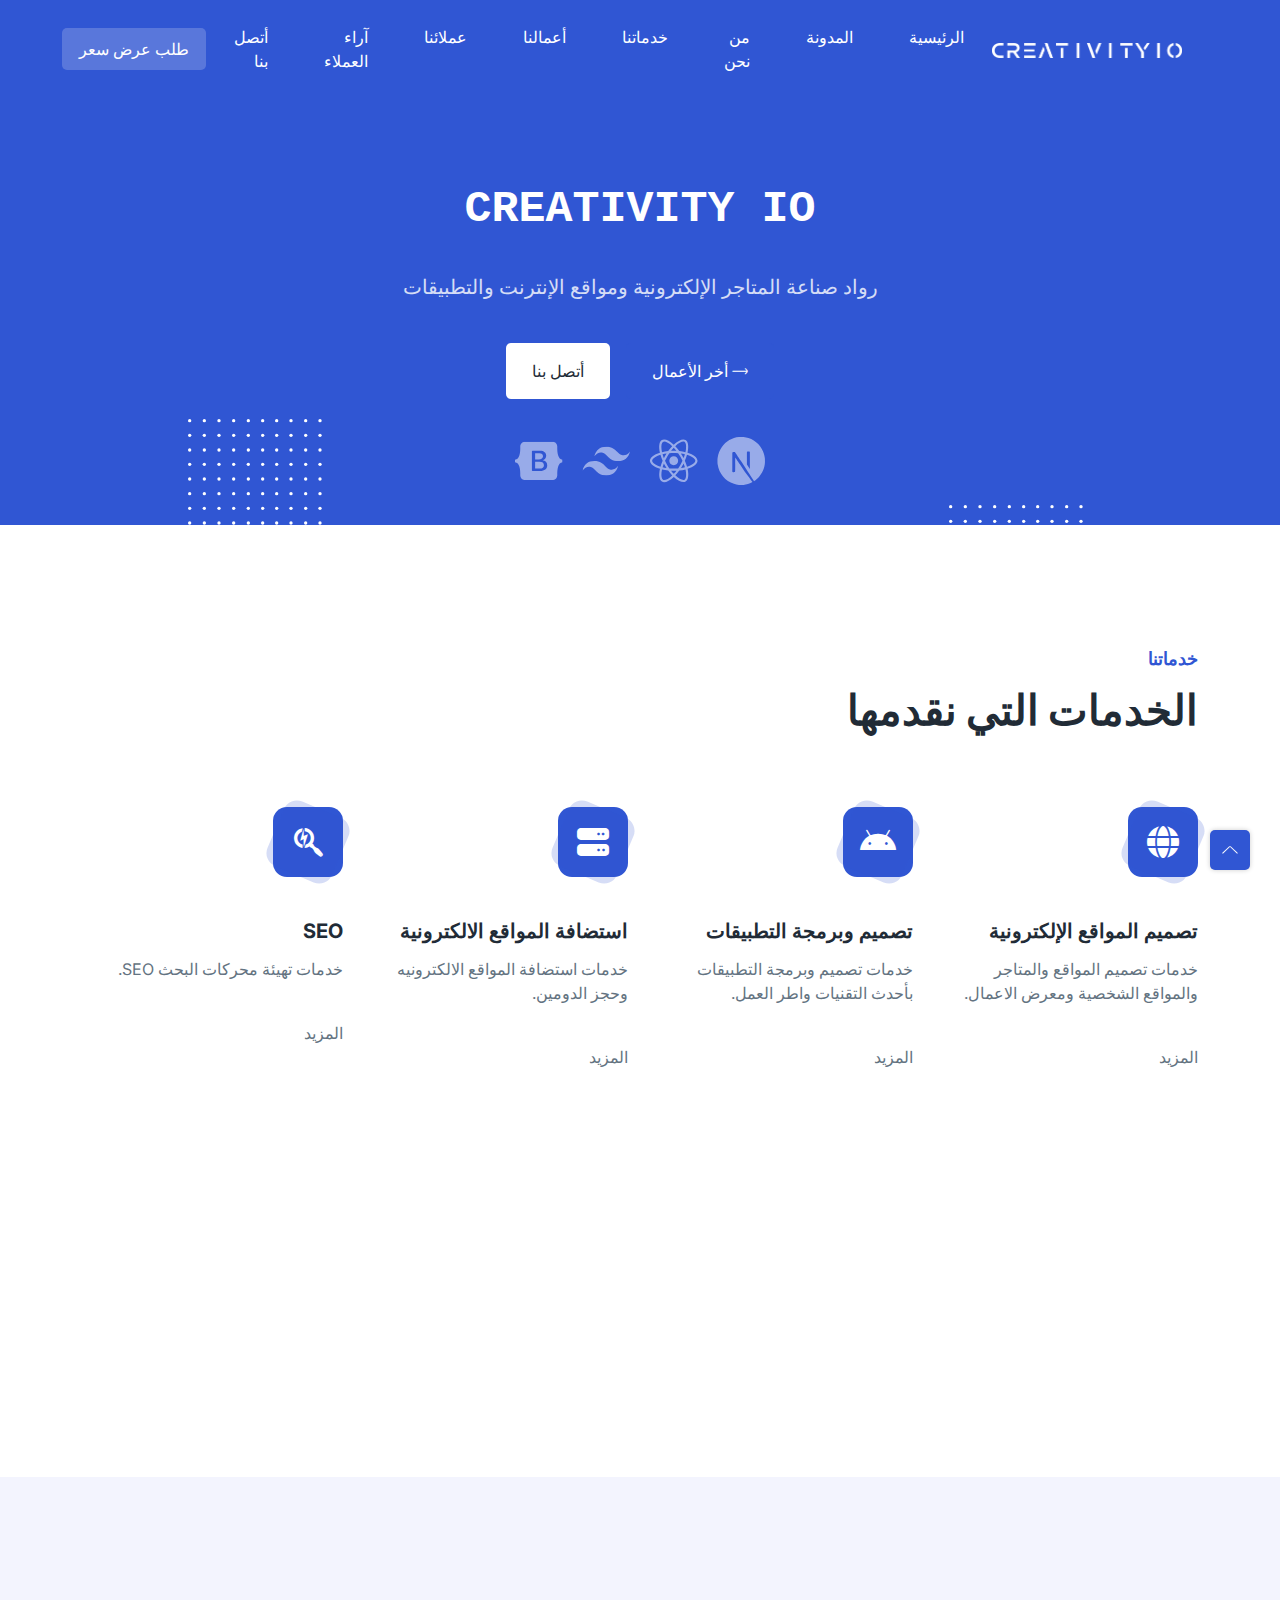
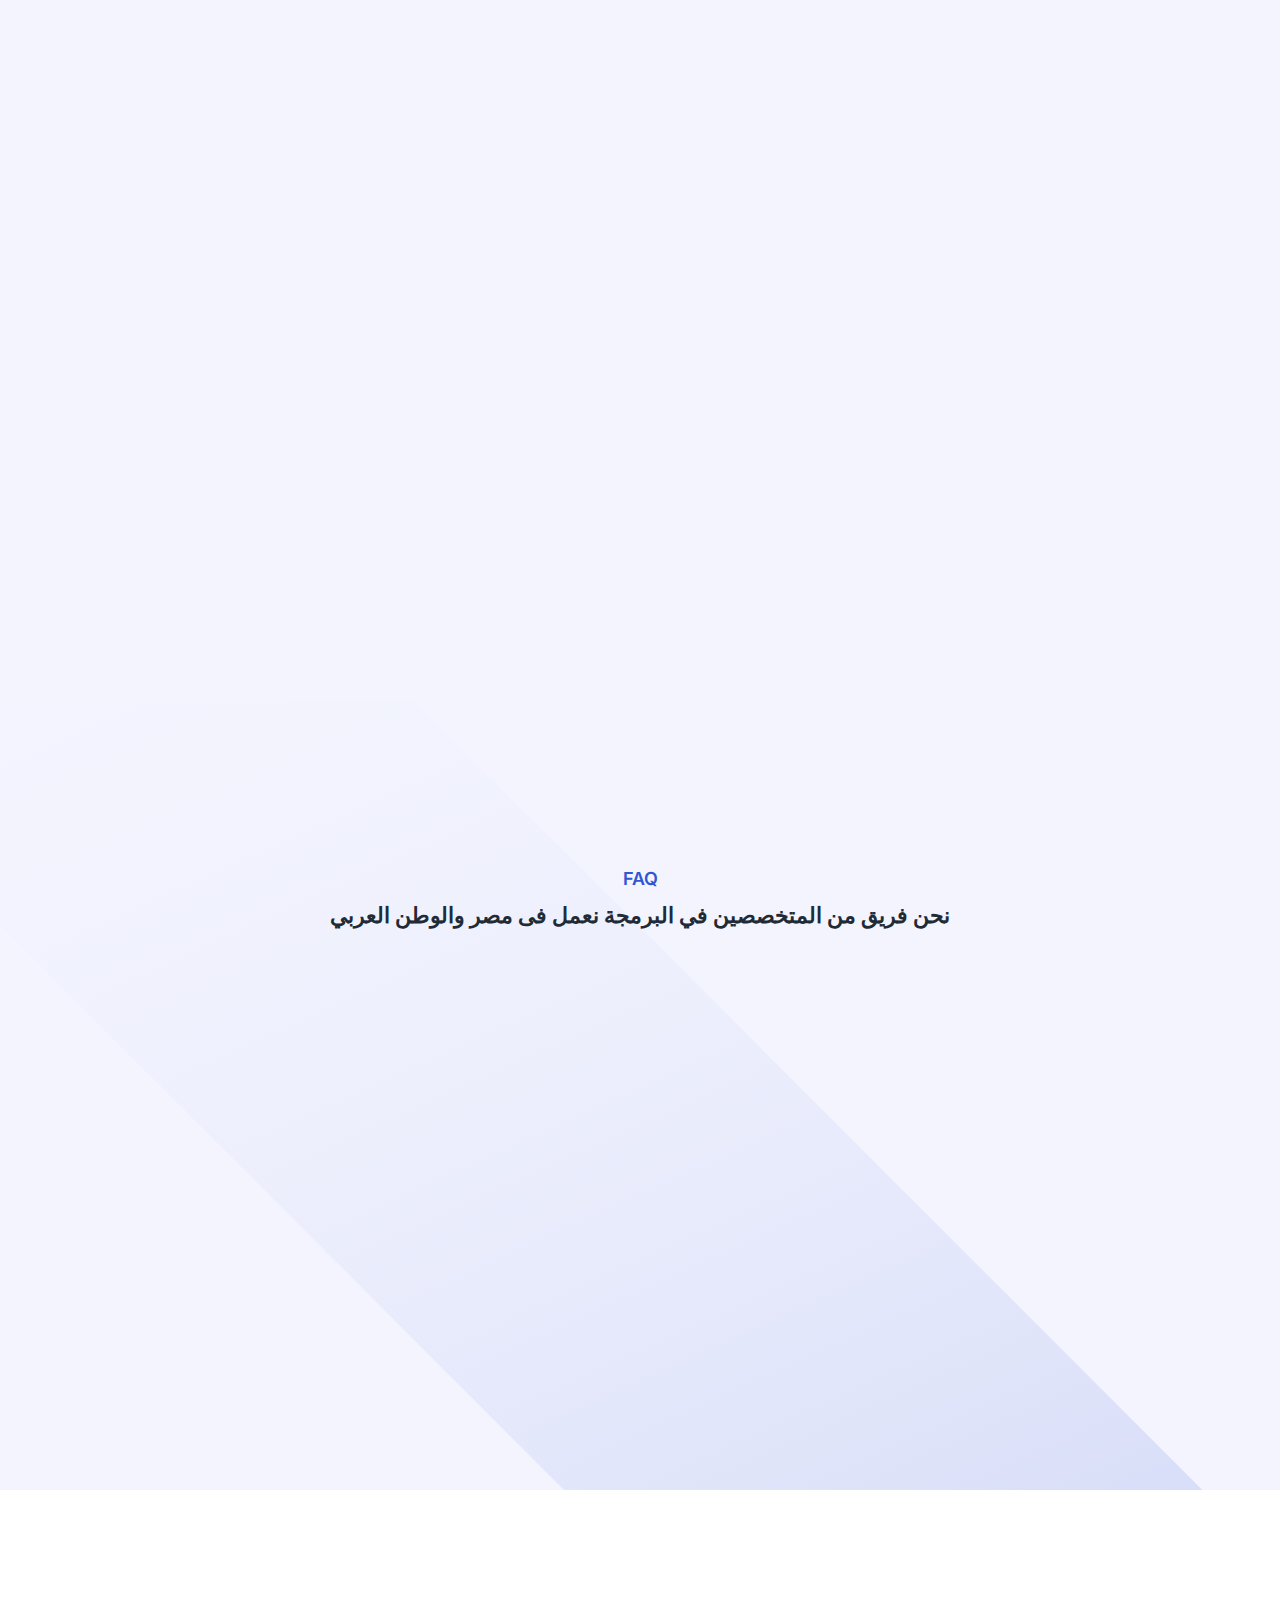
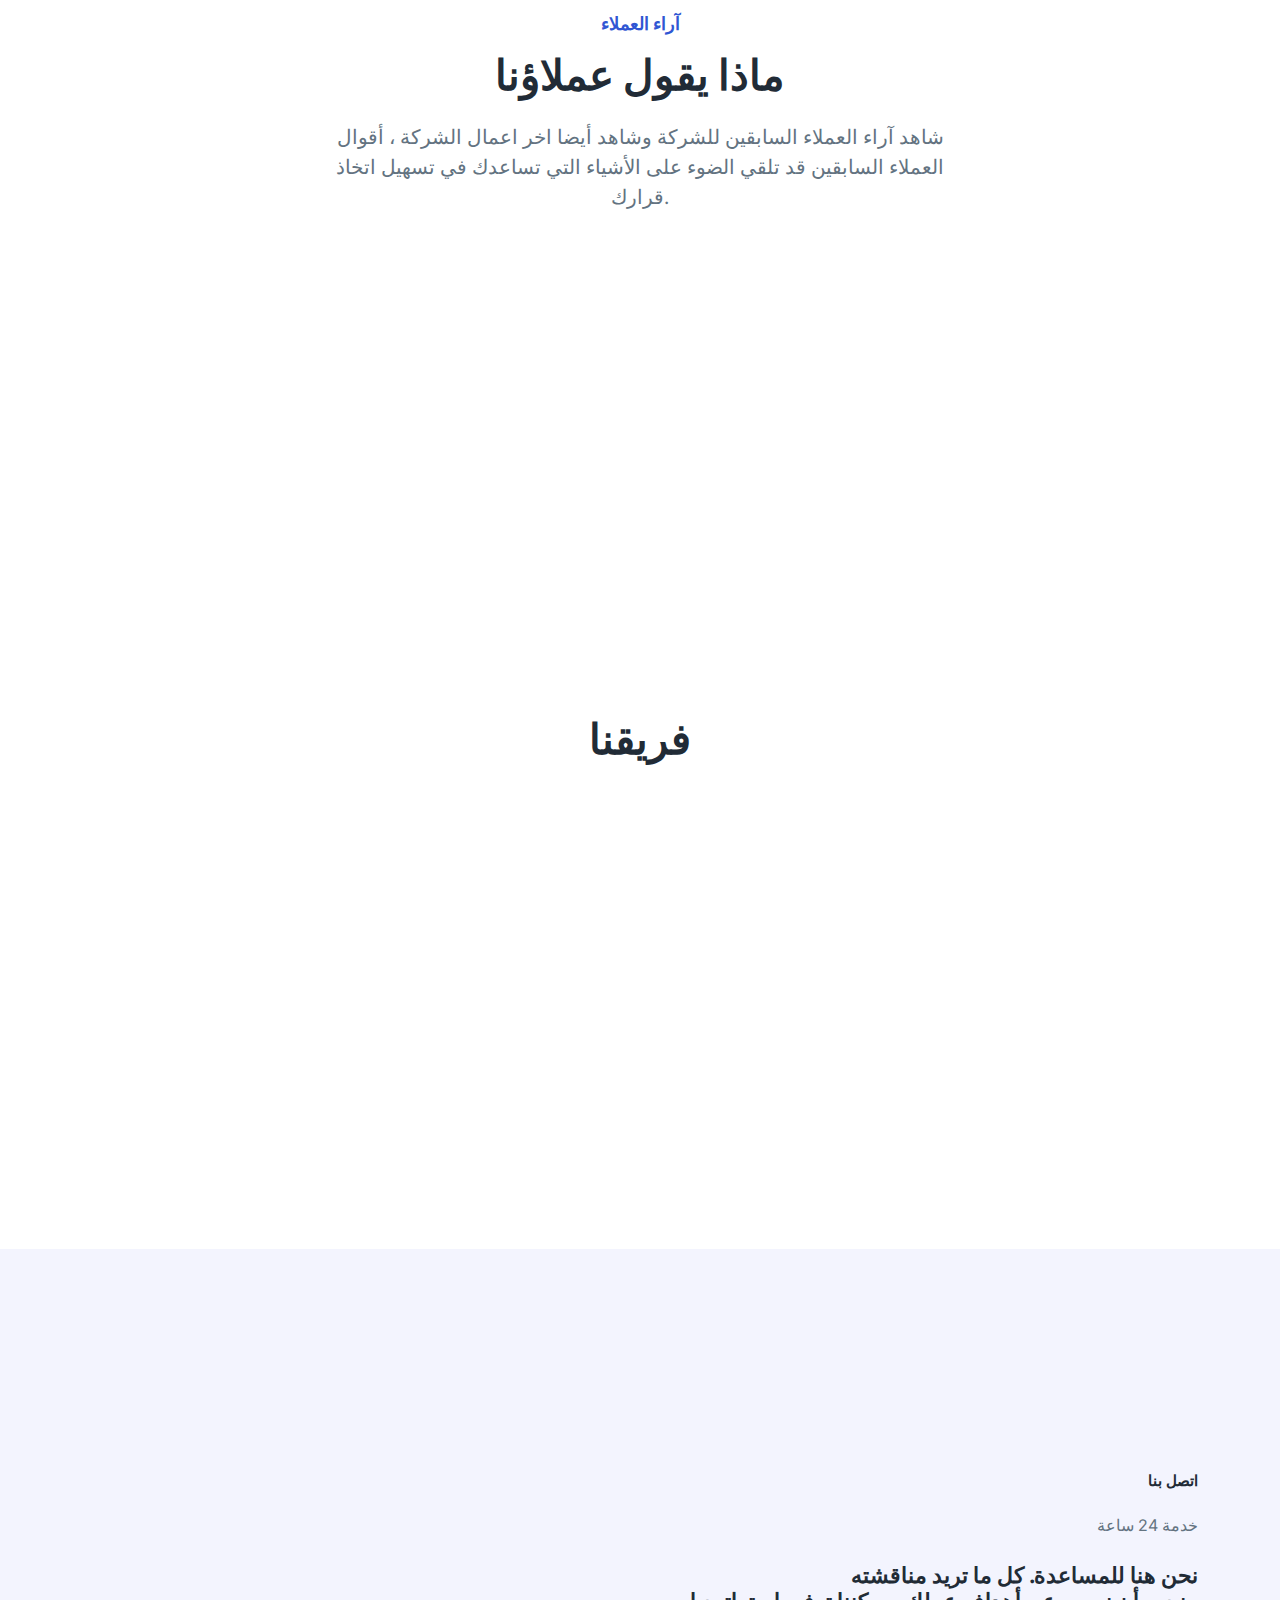
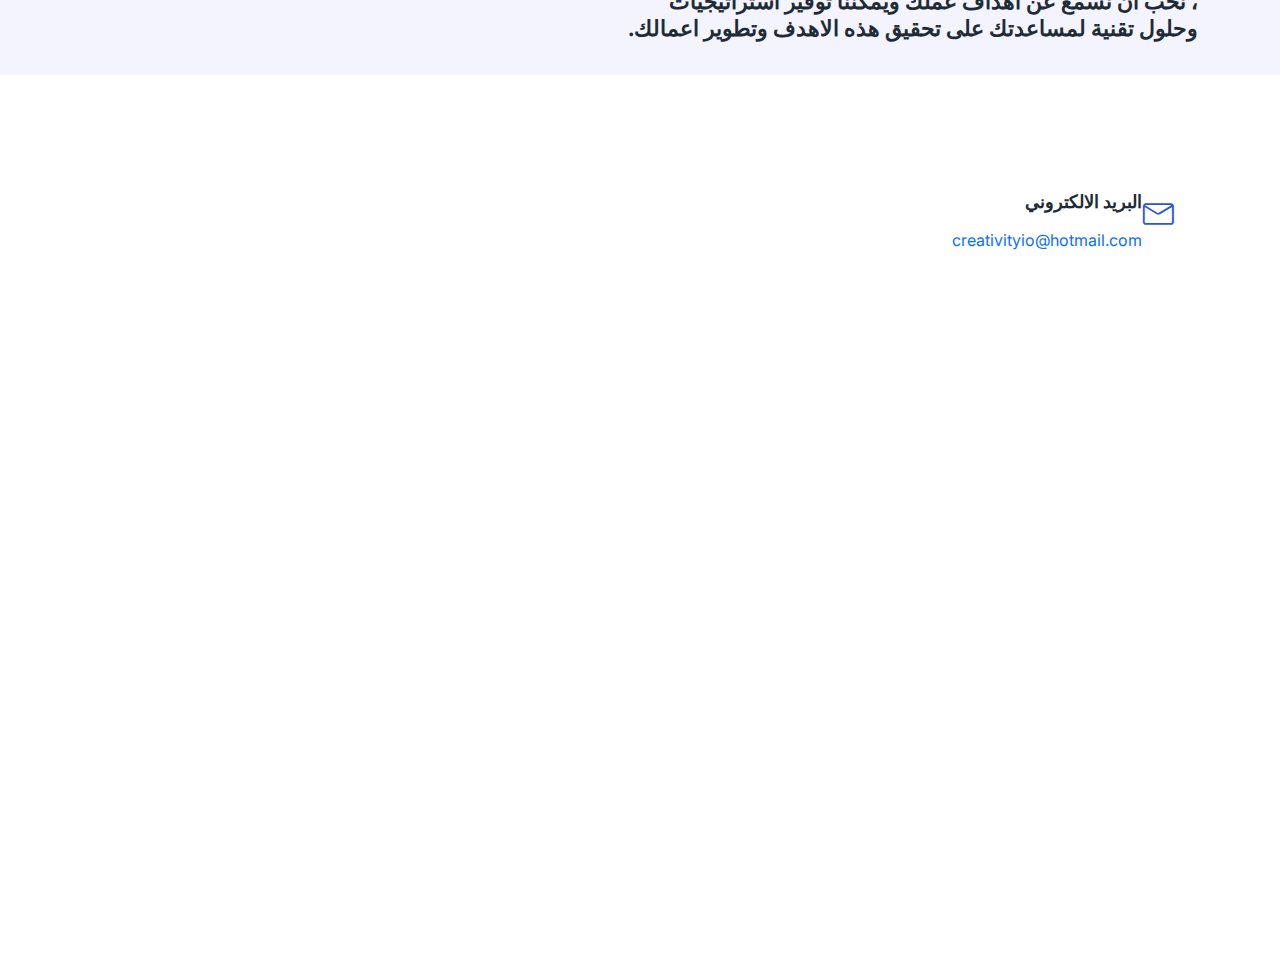
<file: index.html>
<!DOCTYPE html>
<html lang="ar">
  <head>
    <meta charset="UTF-8" />
    <meta http-equiv="X-UA-Compatible" content="IE=edge" />
    <meta name="viewport" content="width=device-width, initial-scale=1.0" />
    <title>Creativityio | شركة تصميم وبرمجة المواقع</title>

    <!-- Primary Meta Tags -->
    <meta name="title" content="Creativityio - شركة تصميم وبرمجة المواقع" />
    <meta
      name="description"
      content="Creativityio - شركة تصميم وبرمجة المواقع بأحدث التقنيات"
    />

    <!-- Open Graph / Facebook -->
    <meta property="og:type" content="website" />
    <meta property="og:url" content="https://creativityio.com/" />
    <meta
      property="og:title"
      content="Creativityio - شركة تصميم وبرمجة المواقع"
    />
    <meta
      property="og:description"
      content="Creativityio - شركة تصميم وبرمجة المواقع بأحدث التقنيات"
    />
    <meta property="og:image" content="" />
    <!--  صورة من الموقع -->

    <!-- Twitter -->
    <meta property="twitter:card" content="summary_large_image" />
    <meta property="twitter:url" content="https://creativityio.com/" />
    <meta
      property="twitter:title"
      content="Creativityio - شركة تصميم وبرمجة المواقع"
    />
    <meta
      property="twitter:description"
      content="Creativityio - شركة تصميم وبرمجة المواقع بأحدث التقنيات"
    />
    <meta property="twitter:image" content="" />
    <!--  صورة من الموقع -->

    <!--====== Favicon Icon ======-->
    <link
      rel="shortcut icon"
      href="assets/images/favicon.png"
      type="image/svg"
    />

    <!-- ===== Font Awesome files ===== -->
    <link rel="stylesheet" href="assets/css/all.min.css" />

    <!-- ===== All CSS files ===== -->
    <link rel="stylesheet" href="assets/css/bootstrap.min.css" />
    <link rel="stylesheet" href="assets/css/animate.css" />
    <link rel="stylesheet" href="assets/css/lineicons.css" />
    <link rel="stylesheet" href="assets/css/ud-styles.css" />
    <link rel="stylesheet" href="assets/css/style.css" />
  </head>
  <body>
    <!-- ====== Header Start ====== -->
    <header class="ud-header" dir="rtl">
      <div class="container">
        <div class="row">
          <div class="col-lg-12">
            <nav class="navbar navbar-expand-lg">
              <a class="navbar-brand" href="index.html">
                <img
                  class="logo-header"
                  src="assets/images/logo/logo.png"
                  alt="logo"
                />
              </a>
              <button class="navbar-toggler">
                <span class="toggler-icon"> </span>
                <span class="toggler-icon"> </span>
                <span class="toggler-icon"> </span>
              </button>

              <div class="navbar-collapse">
                <ul id="nav" class="navbar-nav mx-auto">
                  <li class="nav-item">
                    <a href="index.html">الرئيسية</a>
                  </li>
                  <li class="nav-item">
                    <a href="/blog.html"> المدونة </a>
                  </li>
                  <li class="nav-item">
                    <a class="ud-menu-scroll" href="#about">من نحن</a>
                  </li>
                  <li class="nav-item">
                    <a class="ud-menu-scroll" href="#pricing">خدماتنا</a>
                  </li>
                  <li class="nav-item">
                    <a class="ud-menu-scroll" href="#team">أعمالنا</a>
                  </li>
                  <li class="nav-item">
                    <a class="ud-menu-scroll" href="#contact">عملائنا</a>
                  </li>
                  <li class="nav-item">
                    <a class="ud-menu-scroll" href="#contact">آراء العملاء</a>
                  </li>
                  <li class="nav-item">
                    <a class="ud-menu-scroll" href="#contact">أتصل بنا</a>
                  </li>
                  <!-- <li class="nav-item nav-item-has-children">
                    <a href="javascript:void(0)"> Pages </a>
                    <ul class="ud-submenu">
                      <li class="ud-submenu-item">
                        <a href="about.html" class="ud-submenu-link">
                          About Page
                        </a>
                      </li>
                      <li class="ud-submenu-item">
                        <a href="pricing.html" class="ud-submenu-link">
                          Pricing Page
                        </a>
                      </li>
                      <li class="ud-submenu-item">
                        <a href="contact.html" class="ud-submenu-link">
                          Contact Page
                        </a>
                      </li>
                      <li class="ud-submenu-item">
                        <a href="blog.html" class="ud-submenu-link">
                          Blog Grid Page
                        </a>
                      </li>
                      <li class="ud-submenu-item">
                        <a href="blog-details.html" class="ud-submenu-link">
                          Blog Details Page
                        </a>
                      </li>
                      <li class="ud-submenu-item">
                        <a href="login.html" class="ud-submenu-link">
                          Sign In Page
                        </a>
                      </li>
                      <li class="ud-submenu-item">
                        <a href="404.html" class="ud-submenu-link">404 Page</a>
                      </li>
                    </ul>
                  </li> -->
                </ul>
              </div>

              <div class="navbar-btn d-none d-sm-inline-block">
                <a class="ud-main-btn ud-white-btn" href="javascript:void(0)">
                  طلب عرض سعر
                </a>
              </div>
            </nav>
          </div>
        </div>
      </div>
    </header>
    <!-- ====== Header End ====== -->

    <!-- ====== Hero Start ====== -->
    <section class="ud-hero" id="home">
      <div class="container">
        <div class="row">
          <div class="col-lg-12">
            <div class="ud-hero-content wow fadeInUp" data-wow-delay=".2s">
              <h1 class="ud-hero-title">CREATIVITY IO</h1>
              <p class="ud-hero-desc">
                رواد صناعة المتاجر الإلكترونية ومواقع الإنترنت والتطبيقات
              </p>
              <ul class="ud-hero-buttons">
                <li>
                  <a
                    href="#contact"
                    rel="nofollow noopener"
                    target="_blank"
                    class="ud-main-btn ud-white-btn"
                  >
                    أتصل بنا
                  </a>
                </li>
                <li>
                  <a
                    href=""
                    rel="nofollow noopener"
                    target="_blank"
                    class="ud-main-btn ud-link-btn"
                  >
                    أخر الأعمال <i class="lni lni-arrow-right"></i>
                  </a>
                </li>
              </ul>
            </div>
            <div
              class="ud-hero-brands-wrapper wow fadeInUp"
              data-wow-delay=".3s"
            >
              <img src="assets/images/hero/brand.svg" alt="brand" />
            </div>
            <div class="ud-hero-image wow fadeInUp" data-wow-delay=".25s">
              <!-- <img src="assets/images/hero/hero-image.svg" alt="hero-image" /> -->
              <img
                src="assets/images/hero/dotted-shape.svg"
                alt="shape"
                class="shape shape-1"
              />
              <img
                src="assets/images/hero/dotted-shape.svg"
                alt="shape"
                class="shape shape-2"
              />
            </div>
          </div>
        </div>
      </div>
    </section>
    <!-- ====== Hero End ====== -->

    <!-- ====== Features Start ====== -->
    <section id="features" class="ud-features" dir="rtl">
      <div class="container">
        <div class="row">
          <div class="col-lg-12">
            <div class="ud-section-title">
              <span>خدماتنا</span>
              <h2>الخدمات التي نقدمها</h2>
              <!-- <p>
                There are many variations of passages of Lorem Ipsum available
                but the majority have suffered alteration in some form.
              </p> -->
            </div>
          </div>
        </div>
        <div class="row">
          <div class="col-xl-3 col-lg-3 col-sm-6">
            <div class="ud-single-feature wow fadeInUp" data-wow-delay=".1s">
              <div class="ud-feature-icon">
                <i class="fa-solid fa-globe"></i>
              </div>
              <div class="ud-feature-content">
                <h3 class="ud-feature-title">تصميم المواقع الإلكترونية</h3>
                <p class="ud-feature-desc">
                  خدمات تصميم المواقع والمتاجر والمواقع الشخصية ومعرض الاعمال.
                </p>
                <a href="javascript:void(0)" class="ud-feature-link">
                  المزيد
                </a>
              </div>
            </div>
          </div>
          <div class="col-xl-3 col-lg-3 col-sm-6">
            <div class="ud-single-feature wow fadeInUp" data-wow-delay=".15s">
              <div class="ud-feature-icon">
                <i class="fa-brands fa-android"></i>
              </div>
              <div class="ud-feature-content">
                <h3 class="ud-feature-title">تصميم وبرمجة التطبيقات</h3>
                <p class="ud-feature-desc">
                  خدمات تصميم وبرمجة التطبيقات بأحدث التقنيات واطر العمل.
                </p>
                <a href="javascript:void(0)" class="ud-feature-link">
                  المزيد
                </a>
              </div>
            </div>
          </div>
          <div class="col-xl-3 col-lg-3 col-sm-6">
            <div class="ud-single-feature wow fadeInUp" data-wow-delay=".2s">
              <div class="ud-feature-icon">
                <i class="fa-solid fa-server"></i>
              </div>
              <div class="ud-feature-content">
                <h3 class="ud-feature-title">استضافة المواقع الالكترونية</h3>
                <p class="ud-feature-desc">
                  خدمات استضافة المواقع الالكترونيه وحجز الدومين.
                </p>
                <a href="javascript:void(0)" class="ud-feature-link">
                  المزيد
                </a>
              </div>
            </div>
          </div>
          <div class="col-xl-3 col-lg-3 col-sm-6">
            <div class="ud-single-feature wow fadeInUp" data-wow-delay=".25s">
              <div class="ud-feature-icon">
                <i class="fa-brands fa-searchengin"></i>
              </div>
              <div class="ud-feature-content">
                <h3 class="ud-feature-title">SEO</h3>
                <p class="ud-feature-desc">خدمات تهيئة محركات البحث SEO.</p>
                <a href="javascript:void(0)" class="ud-feature-link">
                  المزيد
                </a>
              </div>
            </div>
          </div>
          <div class="col-xl-3 col-lg-3 col-sm-6">
            <div class="ud-single-feature wow fadeInUp" data-wow-delay=".25s">
              <div class="ud-feature-icon">
                <i class="fa-solid fa-store"></i>
              </div>
              <div class="ud-feature-content">
                <h3 class="ud-feature-title">تصميم متاجر احترافية</h3>
                <p class="ud-feature-desc">خدمات تصميم المتاجر الأحترافية.</p>
                <a href="javascript:void(0)" class="ud-feature-link">
                  المزيد
                </a>
              </div>
            </div>
          </div>
          <div class="col-xl-3 col-lg-3 col-sm-6">
            <div class="ud-single-feature wow fadeInUp" data-wow-delay=".25s">
              <div class="ud-feature-icon">
                <i class="fa-solid fa-square-pen"></i>
              </div>
              <div class="ud-feature-content">
                <h3 class="ud-feature-title">تصميم الهوية التجاريه</h3>
                <p class="ud-feature-desc">خدمات تصميم الهوية التجاريه.</p>
                <a href="javascript:void(0)" class="ud-feature-link">
                  المزيد
                </a>
              </div>
            </div>
          </div>
          <div class="col-xl-3 col-lg-3 col-sm-6">
            <div class="ud-single-feature wow fadeInUp" data-wow-delay=".25s">
              <div class="ud-feature-icon">
                <i class="fa-solid fa-headset"></i>
              </div>
              <div class="ud-feature-content">
                <h3 class="ud-feature-title">الدعم الفني</h3>
                <p class="ud-feature-desc">تقديم خدمة الدعم الفني 24/7.</p>
                <a href="javascript:void(0)" class="ud-feature-link">
                  المزيد
                </a>
              </div>
            </div>
          </div>
          <div class="col-xl-3 col-lg-3 col-sm-6">
            <div class="ud-single-feature wow fadeInUp" data-wow-delay=".25s">
              <div class="ud-feature-icon">
                <i class="fa-solid fa-code"></i>
              </div>
              <div class="ud-feature-content">
                <h3 class="ud-feature-title">برمجة خاصة مواقع الويب</h3>
                <p class="ud-feature-desc">برمجة وتطوير المواقع الالكترونية</p>
                <a href="javascript:void(0)" class="ud-feature-link">
                  المزيد
                </a>
              </div>
            </div>
          </div>
        </div>
      </div>
    </section>
    <!-- ====== Features End ====== -->

    <!-- ====== About Start ====== -->
    <section id="about" class="ud-about">
      <div class="container">
        <div class="ud-about-wrapper wow fadeInUp" data-wow-delay=".2s">
          <div class="ud-about-content-wrapper">
            <div class="ud-about-content">
              <span class="tag">من نحن</span>
              <h2>CREATIVITY IO لماذا</h2>
              <p>
                هل تبحث عن شركة مبدعة تكرس كل جهودها من أجل نجاحك ونجاح موقعك
                الإلكتروني؟ إذا كانت الإجابة بنعم، لا تقلق نحن هنا لخدمتك شركة
                "الابداع البرمجي" شريك إلكتروني رائع للوصول للنجاح الذي تسعى له
                ، من خلال خبرتنا الطويلة في مجال البرمجة والحلول الرقمية فإننا
                نضمن لك العمل مع فريق من المحترفين في عالم الإنترنت.
              </p>

              <p>
                تُعد شركتنا واحدة من أفضل الشركات الرائدة في مجال تطوير وتصميم
                المواقع الإلكترونية في مصر . ولدينا خبرات طويلة في مجال البرمجة
                واستضافة المواقع وبرمجة التطبيقات للأندرويد والايفون.
              </p>
              <a href="javascript:void(0)" class="ud-main-btn">طلب عرض سعر</a>
            </div>
          </div>
          <div class="ud-about-image">
            <img src="assets/images/about/about-image.svg" alt="about-image" />
          </div>
        </div>
      </div>
    </section>
    <!-- ====== About End ====== -->

    <!-- ====== Pricing Start ====== -->
    <!-- <section id="pricing" class="ud-pricing">
      <div class="container">
        <div class="row">
          <div class="col-lg-12">
            <div class="ud-section-title mx-auto text-center">
              <span>Pricing</span>
              <h2>Our Pricing Plans</h2>
              <p>
                There are many variations of passages of Lorem Ipsum available
                but the majority have suffered alteration in some form.
              </p>
            </div>
          </div>
        </div>

        <div class="row g-0 align-items-center justify-content-center">
          <div class="col-lg-4 col-md-6 col-sm-10">
            <div
              class="ud-single-pricing first-item wow fadeInUp"
              data-wow-delay=".15s"
            >
              <div class="ud-pricing-header">
                <h3>STARTING FROM</h3>
                <h4>$ 19.99/mo</h4>
              </div>
              <div class="ud-pricing-body">
                <ul>
                  <li>5 User</li>
                  <li>All UI components</li>
                  <li>Lifetime access</li>
                  <li>Free updates</li>
                  <li>Use on 1 (one) project</li>
                  <li>4 Months support</li>
                </ul>
              </div>
              <div class="ud-pricing-footer">
                <a href="javascript:void(0)" class="ud-main-btn ud-border-btn">
                  Purchase Now
                </a>
              </div>
            </div>
          </div>
          <div class="col-lg-4 col-md-6 col-sm-10">
            <div
              class="ud-single-pricing active wow fadeInUp"
              data-wow-delay=".1s"
            >
              <span class="ud-popular-tag">POPULAR</span>
              <div class="ud-pricing-header">
                <h3>STARTING FROM</h3>
                <h4>$ 30.99/mo</h4>
              </div>
              <div class="ud-pricing-body">
                <ul>
                  <li>5 User</li>
                  <li>All UI components</li>
                  <li>Lifetime access</li>
                  <li>Free updates</li>
                  <li>Use on 1 (one) project</li>
                  <li>4 Months support</li>
                </ul>
              </div>
              <div class="ud-pricing-footer">
                <a href="javascript:void(0)" class="ud-main-btn ud-white-btn">
                  Purchase Now
                </a>
              </div>
            </div>
          </div>
          <div class="col-lg-4 col-md-6 col-sm-10">
            <div
              class="ud-single-pricing last-item wow fadeInUp"
              data-wow-delay=".15s"
            >
              <div class="ud-pricing-header">
                <h3>STARTING FROM</h3>
                <h4>$ 70.99/mo</h4>
              </div>
              <div class="ud-pricing-body">
                <ul>
                  <li>5 User</li>
                  <li>All UI components</li>
                  <li>Lifetime access</li>
                  <li>Free updates</li>
                  <li>Use on 1 (one) project</li>
                  <li>4 Months support</li>
                </ul>
              </div>
              <div class="ud-pricing-footer">
                <a href="javascript:void(0)" class="ud-main-btn ud-border-btn">
                  Purchase Now
                </a>
              </div>
            </div>
          </div>
        </div>
      </div>
    </section> -->
    <!-- ====== Pricing End ====== -->

    <!-- ====== FAQ Start ====== -->
    <section id="faq" class="ud-faq">
      <div class="shape">
        <img src="assets/images/faq/shape.svg" alt="shape" />
      </div>
      <div class="container">
        <div class="row">
          <div class="col-lg-12">
            <div class="ud-section-title text-center mx-auto">
              <span>FAQ</span>
              <h4>
                نحن فريق من المتخصصين في البرمجة نعمل فى مصر والوطن العربي
              </h4>
              <!-- <p>
                There are many variations of passages of Lorem Ipsum available
                but the majority have suffered alteration in some form.
              </p> -->
            </div>
          </div>
        </div>

        <div class="row" dir="rtl">
          <div class="col-lg-6">
            <div class="ud-single-faq wow fadeInUp" data-wow-delay=".1s">
              <div class="accordion">
                <button
                  dir="ltr"
                  class="ud-faq-btn collapsed"
                  data-bs-toggle="collapse"
                  data-bs-target="#collapseOne"
                  style="position: relative"
                >
                  <span class="icon flex-shrink-0">
                    <i class="lni lni-chevron-down"></i>
                  </span>
                  <span dir="rtl" style="position: absolute; right: 30px">
                    <i class="fa-solid fa-eye"></i>رؤيتنا
                  </span>
                </button>
                <div id="collapseOne" class="accordion-collapse collapse">
                  <div class="ud-faq-body">
                    رؤيتنا هي توفير خدمات احترافية لعملائنا، والعمل على التطوير
                    المستمر في قدراتنا و امكاناتنا، لتحقيق رسالتنا في تنفيذ
                    مشروعاتنا بإتقان.
                  </div>
                </div>
              </div>
            </div>
            <div class="ud-single-faq wow fadeInUp" data-wow-delay=".15s">
              <div class="accordion">
                <button
                  dir="ltr"
                  class="ud-faq-btn collapsed"
                  data-bs-toggle="collapse"
                  data-bs-target="#collapseTwo"
                  style="position: relative"
                >
                  <span class="icon flex-shrink-0">
                    <i class="lni lni-chevron-down"></i>
                  </span>
                  <span dir="rtl" style="position: absolute; right: 30px">
                    <i class="fa-solid fa-check"></i>رسالتنا
                  </span>
                </button>
                <div id="collapseTwo" class="accordion-collapse collapse">
                  <div class="ud-faq-body">
                    تنفيذ المشروعات بحرفية وتحقيق رؤية العميل في موقعه
                    الإلكتروني الجديد أو خدمات التسويق التي نُقدمها له بما
                    يتناسب مع قواعد التسويق وسلوك المُستهلك.
                  </div>
                </div>
              </div>
            </div>
            <div class="ud-single-faq wow fadeInUp" data-wow-delay=".2s">
              <div class="accordion">
                <button
                  class="ud-faq-btn collapsed"
                  data-bs-toggle="collapse"
                  data-bs-target="#collapseThree"
                  dir="ltr"
                  style="position: relative"
                >
                  <span class="icon flex-shrink-0">
                    <i class="lni lni-chevron-down"></i>
                  </span>
                  <span dir="rtl" style="position: absolute; right: 30px"
                    ><i class="fa-solid fa-check"></i>اهدافنا
                  </span>
                </button>
                <div id="collapseThree" class="accordion-collapse collapse">
                  <div class="ud-faq-body">
                    اهدافنا ان نحظى بثقة عملائنا من خلال رضاهم عن خدماتنا التى
                    نقدمها لهم بكل حب ومن ثم تتسع دائرة عملائنا يوما بعد يوم
                    ونكون دوما في المقدمة.
                  </div>
                </div>
              </div>
            </div>
          </div>
          <!-- <div class="col-lg-6">
            <div class="ud-single-faq wow fadeInUp" data-wow-delay=".1s">
              <div class="accordion">
                <button
                  class="ud-faq-btn collapsed"
                  data-bs-toggle="collapse"
                  data-bs-target="#collapseFour"
                >
                  <span class="icon flex-shrink-0">
                    <i class="lni lni-chevron-down"></i>
                  </span>
                  <span>Can I use this template for commercial project?</span>
                </button>
                <div id="collapseFour" class="accordion-collapse collapse">
                  <div class="ud-faq-body">
                    Lorem Ipsum is simply dummy text of the printing and
                    typesetting industry. Lorem Ipsum has been the industry's
                    standard dummy text ever since the 1500s, when an unknown
                    printer took a galley of type and scrambled it to make a
                    type specimen book.
                  </div>
                </div>
              </div>
            </div>
            <div class="ud-single-faq wow fadeInUp" data-wow-delay=".15s">
              <div class="accordion">
                <button
                  class="ud-faq-btn collapsed"
                  data-bs-toggle="collapse"
                  data-bs-target="#collapseFive"
                >
                  <span class="icon flex-shrink-0">
                    <i class="lni lni-chevron-down"></i>
                  </span>
                  <span>Do you have plan releasing Play Pro?</span>
                </button>
                <div id="collapseFive" class="accordion-collapse collapse">
                  <div class="ud-faq-body">
                    Lorem Ipsum is simply dummy text of the printing and
                    typesetting industry. Lorem Ipsum has been the industry's
                    standard dummy text ever since the 1500s, when an unknown
                    printer took a galley of type and scrambled it to make a
                    type specimen book.
                  </div>
                </div>
              </div>
            </div>
            <div class="ud-single-faq wow fadeInUp" data-wow-delay=".2s">
              <div class="accordion">
                <button
                  class="ud-faq-btn collapsed"
                  data-bs-toggle="collapse"
                  data-bs-target="#collapseSix"
                >
                  <span class="icon flex-shrink-0">
                    <i class="lni lni-chevron-down"></i>
                  </span>
                  <span>Where and how to host this template?</span>
                </button>
                <div id="collapseSix" class="accordion-collapse collapse">
                  <div class="ud-faq-body">
                    Lorem Ipsum is simply dummy text of the printing and
                    typesetting industry. Lorem Ipsum has been the industry's
                    standard dummy text ever since the 1500s, when an unknown
                    printer took a galley of type and scrambled it to make a
                    type specimen book.
                  </div>
                </div>
              </div>
            </div>
          </div> -->
        </div>
      </div>
    </section>
    <!-- ====== FAQ End ====== -->

    <!-- ====== Testimonials Start ====== -->
    <section id="testimonials" class="ud-testimonials">
      <div class="container">
        <div class="row">
          <div class="col-lg-12">
            <div class="ud-section-title mx-auto text-center">
              <span>آراء العملاء</span>
              <h2>ماذا يقول عملاؤنا</h2>
              <p>
                شاهد آراء العملاء السابقين للشركة وشاهد أيضا اخر اعمال الشركة ،
                أقوال العملاء السابقين قد تلقي الضوء على الأشياء التي تساعدك في
                تسهيل اتخاذ قرارك.
              </p>
            </div>
          </div>
        </div>

        <div class="row">
          <div class="col-lg-4 col-md-6">
            <div
              class="ud-single-testimonial wow fadeInUp"
              data-wow-delay=".1s"
            >
              <div class="ud-testimonial-ratings">
                <i class="lni lni-star-filled"></i>
                <i class="lni lni-star-filled"></i>
                <i class="lni lni-star-filled"></i>
                <i class="lni lni-star-filled"></i>
                <i class="lni lni-star-filled"></i>
              </div>
              <div class="ud-testimonial-content">
                <p>
                  “Our members are so impressed. It's intuitive. It's clean.
                  It's distraction free. If you're building a community.
                </p>
              </div>
              <div class="ud-testimonial-info">
                <div class="ud-testimonial-image">
                  <img
                    src="assets/images/testimonials/author-01.png"
                    alt="author"
                  />
                </div>
                <div class="ud-testimonial-meta">
                  <h4>Sabo Masties</h4>
                  <p>Founder @UIdeck</p>
                </div>
              </div>
            </div>
          </div>
          <div class="col-lg-4 col-md-6">
            <div
              class="ud-single-testimonial wow fadeInUp"
              data-wow-delay=".15s"
            >
              <div class="ud-testimonial-ratings">
                <i class="lni lni-star-filled"></i>
                <i class="lni lni-star-filled"></i>
                <i class="lni lni-star-filled"></i>
                <i class="lni lni-star-filled"></i>
                <i class="lni lni-star-filled"></i>
              </div>
              <div class="ud-testimonial-content">
                <p>
                  “Our members are so impressed. It's intuitive. It's clean.
                  It's distraction free. If you're building a community.
                </p>
              </div>
              <div class="ud-testimonial-info">
                <div class="ud-testimonial-image">
                  <img
                    src="assets/images/testimonials/author-02.png"
                    alt="author"
                  />
                </div>
                <div class="ud-testimonial-meta">
                  <h4>Margin Gesmu</h4>
                  <p>Founder @Lineicons</p>
                </div>
              </div>
            </div>
          </div>
          <div class="col-lg-4 col-md-6">
            <div
              class="ud-single-testimonial wow fadeInUp"
              data-wow-delay=".2s"
            >
              <div class="ud-testimonial-ratings">
                <i class="lni lni-star-filled"></i>
                <i class="lni lni-star-filled"></i>
                <i class="lni lni-star-filled"></i>
                <i class="lni lni-star-filled"></i>
                <i class="lni lni-star-filled"></i>
              </div>
              <div class="ud-testimonial-content">
                <p>
                  “Our members are so impressed. It's intuitive. It's clean.
                  It's distraction free. If you're building a community.
                </p>
              </div>
              <div class="ud-testimonial-info">
                <div class="ud-testimonial-image">
                  <img
                    src="assets/images/testimonials/author-03.png"
                    alt="author"
                  />
                </div>
                <div class="ud-testimonial-meta">
                  <h4>William Smith</h4>
                  <p>Founder @GrayGrids</p>
                </div>
              </div>
            </div>
          </div>
        </div>
        <!-- <div class="row">
           <p class="lead text-center mb-10 px-md-16 px-lg-0">
            عملاء سعدت بالعمل معهم
          </p> 
          
        </div> -->
      </div>
    </section>
    <!-- ====== Testimonials End ====== -->

    <!-- ====== Team Start ====== -->
    <section id="team" class="ud-team">
      <div class="container">
        <div class="row">
          <div class="col-lg-12">
            <div class="ud-section-title mx-auto text-center">
              <!-- <span>فريقنا</span> -->
              <h2>فريقنا</h2>
              <!-- <p>
                There are many variations of passages of Lorem Ipsum available
                but the majority have suffered alteration in some form.
              </p> -->
            </div>
          </div>
        </div>

        <div class="row">
          <div class="col-xl-3 col-lg-3 col-sm-6">
            <div class="ud-single-team wow fadeInUp" data-wow-delay=".1s">
              <div class="ud-team-image-wrapper">
                <div class="ud-team-image">
                  <img src="assets/images/team/team-01.png" alt="team" />
                </div>

                <img
                  src="assets/images/team/dotted-shape.svg"
                  alt="shape"
                  class="shape shape-1"
                />
                <img
                  src="assets/images/team/shape-2.svg"
                  alt="shape"
                  class="shape shape-2"
                />
              </div>
              <div class="ud-team-info">
                <h5>Adveen Desuza</h5>
                <h6>UI Designer</h6>
              </div>
              <ul class="ud-team-socials">
                <li>
                  <a href="#">
                    <i class="lni lni-facebook-filled"></i>
                  </a>
                </li>
                <li>
                  <a href="#">
                    <i class="lni lni-twitter-filled"></i>
                  </a>
                </li>
                <li>
                  <a href="#">
                    <i class="lni lni-instagram-filled"></i>
                  </a>
                </li>
              </ul>
            </div>
          </div>
          <div class="col-xl-3 col-lg-3 col-sm-6">
            <div class="ud-single-team wow fadeInUp" data-wow-delay=".15s">
              <div class="ud-team-image-wrapper">
                <div class="ud-team-image">
                  <img src="assets/images/team/team-02.png" alt="team" />
                </div>

                <img
                  src="assets/images/team/dotted-shape.svg"
                  alt="shape"
                  class="shape shape-1"
                />
                <img
                  src="assets/images/team/shape-2.svg"
                  alt="shape"
                  class="shape shape-2"
                />
              </div>
              <div class="ud-team-info">
                <h5>Jezmin uniya</h5>
                <h6>Product Designer</h6>
              </div>
              <ul class="ud-team-socials">
                <li>
                  <a href="#">
                    <i class="lni lni-facebook-filled"></i>
                  </a>
                </li>
                <li>
                  <a href="#">
                    <i class="lni lni-twitter-filled"></i>
                  </a>
                </li>
                <li>
                  <a href="#">
                    <i class="lni lni-instagram-filled"></i>
                  </a>
                </li>
              </ul>
            </div>
          </div>
          <div class="col-xl-3 col-lg-3 col-sm-6">
            <div class="ud-single-team wow fadeInUp" data-wow-delay=".2s">
              <div class="ud-team-image-wrapper">
                <div class="ud-team-image">
                  <img src="assets/images/team/team-03.png" alt="team" />
                </div>

                <img
                  src="assets/images/team/dotted-shape.svg"
                  alt="shape"
                  class="shape shape-1"
                />
                <img
                  src="assets/images/team/shape-2.svg"
                  alt="shape"
                  class="shape shape-2"
                />
              </div>
              <div class="ud-team-info">
                <h5>Andrieo Gloree</h5>
                <h6>App Developer</h6>
              </div>
              <ul class="ud-team-socials">
                <li>
                  <a href="#">
                    <i class="lni lni-facebook-filled"></i>
                  </a>
                </li>
                <li>
                  <a href="#">
                    <i class="lni lni-twitter-filled"></i>
                  </a>
                </li>
                <li>
                  <a href="#">
                    <i class="lni lni-instagram-filled"></i>
                  </a>
                </li>
              </ul>
            </div>
          </div>
          <div class="col-xl-3 col-lg-3 col-sm-6">
            <div class="ud-single-team wow fadeInUp" data-wow-delay=".25s">
              <div class="ud-team-image-wrapper">
                <div class="ud-team-image">
                  <img src="assets/images/team/team-04.png" alt="team" />
                </div>

                <img
                  src="assets/images/team/dotted-shape.svg"
                  alt="shape"
                  class="shape shape-1"
                />
                <img
                  src="assets/images/team/shape-2.svg"
                  alt="shape"
                  class="shape shape-2"
                />
              </div>
              <div class="ud-team-info">
                <h5>Jackie Sanders</h5>
                <h6>Content Writer</h6>
              </div>
              <ul class="ud-team-socials">
                <li>
                  <a href="#">
                    <i class="lni lni-facebook-filled"></i>
                  </a>
                </li>
                <li>
                  <a href="#">
                    <i class="lni lni-twitter-filled"></i>
                  </a>
                </li>
                <li>
                  <a href="#">
                    <i class="lni lni-instagram-filled"></i>
                  </a>
                </li>
              </ul>
            </div>
          </div>
        </div>
      </div>
    </section>
    <!-- ====== Team End ====== -->

    <!-- ====== Contact Start ====== -->
    <section id="contact" class="ud-contact" dir="rtl">
      <div class="container">
        <div class="row align-items-center">
          <div class="col-xl-8 col-lg-7">
            <div class="ud-contact-content-wrapper">
              <div class="ud-contact-title">
                <span>اتصل بنا</span>
                <p>خدمة 24 ساعة
                </p>
                <br>

                <h4>
                  نحن هنا للمساعدة. كل ما تريد مناقشته<br> ، نحب أن نسمع عن أهداف عملك ويمكننا توفير استراتيجيات<br />
                  وحلول تقنية لمساعدتك على تحقيق هذه الاهدف وتطوير اعمالك.
                </h4>
              </div>
              <div class="ud-contact-info-wrapper">
                <!-- <div class="ud-single-info">
                  <div class="ud-info-icon">
                    <i class="lni lni-map-marker"></i>
                  </div> 
                   <div class="ud-info-meta">
                    <h5>Our Location</h5>
                    <p>401 Broadway, 24th Floor, Orchard Cloud View, London</p>
                  </div>
                </div> -->
                <div class="ud-single-info">
                  <div class="ud-info-icon">
                    <i class="lni lni-envelope"></i>
                  </div>
                  <div class="ud-info-meta">
                    <h5>البريد الالكتروني</h5>
                    <a href="mailto:creativityio@hotmail.com">creativityio@hotmail.com</a>
                  </div>
                </div>
              </div>
            </div>
          </div>
          <div class="col-xl-4 col-lg-5">
            <div
              class="ud-contact-form-wrapper wow fadeInUp"
              data-wow-delay=".2s"
            >
              <h3 class="ud-contact-form-title">أرسل لنا رسالة</h3>
              <form class="ud-contact-form">
                <div class="ud-form-group">
                  <label for="fullName">الأسم كامل*</label>
                  <input
                    type="text"
                    name="fullName"
                    placeholder="مصطفي خالد"
                  />
                </div>
                <div class="ud-form-group">
                  <label for="email">البريد الألكتروني*</label>
                  <input
                    type="email"
                    name="email"
                    placeholder="example@yourmail.com"
                  />
                </div>
                <div class="ud-form-group">
                  <label for="phone">رقم الهاتف*</label>
                  <input
                    type="text"
                    name="phone"
                    placeholder="+2010123456789"
                  />
                </div>
                <div class="ud-form-group">
                  <label for="message">الرسالة*</label>
                  <textarea
                    name="message"
                    rows="1"
                    placeholder="أكتب استفسارك هنا"
                  ></textarea>
                </div>
                <div class="ud-form-group mb-0">
                  <button type="submit" class="ud-main-btn">
                    أرسال
                  </button>
                </div>
              </form>
            </div>
          </div>
        </div>
      </div>
    </section>
    <!-- ====== Contact End ====== -->

    <!-- ====== Footer Start ====== -->
    <footer class="ud-footer wow fadeInUp" data-wow-delay=".15s">
      <div class="shape shape-1">
        <img src="assets/images/footer/shape-1.svg" alt="shape" />
      </div>
      <div class="shape shape-2">
        <img src="assets/images/footer/shape-2.svg" alt="shape" />
      </div>
      <div class="shape shape-3">
        <img src="assets/images/footer/shape-3.svg" alt="shape" />
      </div>
      <div class="ud-footer-widgets">
        <div class="container">
          <div class="row">
            <div class="col-xl-3 col-lg-4 col-md-6">
              <div class="ud-widget">
                <a href="index.html" class="ud-footer-logo">
                  <img src="assets/images/logo/logo.png" alt="logo" />
                </a>
                <p class="ud-widget-desc">
                  رواد صناعة المتاجر الإلكترونية ومواقع الإنترنت والتطبيقات .
                </p>
                <ul class="ud-widget-socials">
                  <li>
                    <a href="https://www.facebook.com/mostafakhaledsarhann">
                      <i class="lni lni-facebook-filled"></i>
                    </a>
                  </li>
                  <li>
                    <a href="#">
                      <i class="lni lni-twitter-filled"></i>
                    </a>
                  </li>
                  <li>
                    <a href="#">
                      <i class="lni lni-instagram-filled"></i>
                    </a>
                  </li>
                  <li>
                    <a href="#">
                      <i class="lni lni-linkedin-original"></i>
                    </a>
                  </li>
                </ul>
              </div>
            </div>

            <div class="col-xl-2 col-lg-2 col-md-6 col-sm-6">
              <div class="ud-widget">
                <h5 class="ud-widget-title">About Us</h5>
                <ul class="ud-widget-links">
                  <li>
                    <a href="javascript:void(0)">Home</a>
                  </li>
                  <li>
                    <a href="javascript:void(0)">Features</a>
                  </li>
                  <li>
                    <a href="javascript:void(0)">About</a>
                  </li>
                  <li>
                    <a href="javascript:void(0)">Testimonial</a>
                  </li>
                </ul>
              </div>
            </div>
            <div class="col-xl-2 col-lg-3 col-md-6 col-sm-6">
              <div class="ud-widget">
                <h5 class="ud-widget-title">Features</h5>
                <ul class="ud-widget-links">
                  <li>
                    <a href="javascript:void(0)">How it works</a>
                  </li>
                  <li>
                    <a href="javascript:void(0)">Privacy policy</a>
                  </li>
                  <li>
                    <a href="javascript:void(0)">Terms of service</a>
                  </li>
                  <li>
                    <a href="javascript:void(0)">Refund policy</a>
                  </li>
                </ul>
              </div>
            </div>
            <div class="col-xl-2 col-lg-3 col-md-6 col-sm-6">
              <div class="ud-widget">
                <h5 class="ud-widget-title">Our Products</h5>
                <ul class="ud-widget-links">
                  <li>
                    <a
                      href="#"
                      rel="nofollow noopner"
                      target="_blank"
                      >SOON
                    </a>
                  </li>
                  <li>
                    <a
                      href="#"
                      rel="nofollow noopner"
                      target="_blank"
                      >SOON</a
                    >
                  </li>
                  <li>
                    <a
                      href="#"
                      rel="nofollow noopner"
                      target="_blank"
                      >SOON</a
                    >
                  </li>
                  <li>
                    <a
                      href="#"
                      rel="nofollow noopner"
                      target="_blank"
                      >SOON</a
                    >
                  </li>
                </ul>
              </div>
            </div>
            <!-- <div class="col-xl-3 col-lg-6 col-md-8 col-sm-10">
              <div class="ud-widget">
                <h5 class="ud-widget-title">Partners</h5>
                <ul class="ud-widget-brands">
                  <li>
                    <a
                      href="https://ayroui.com/"
                      rel="nofollow noopner"
                      target="_blank"
                    >
                      <img
                        src="assets/images/footer/brands/ayroui.svg"
                        alt="ayroui"
                      />
                    </a>
                  </li>
                  <li>
                    <a
                      href="https://ecommercehtml.com/"
                      rel="nofollow noopner"
                      target="_blank"
                    >
                      <img
                        src="assets/images/footer/brands/ecommerce-html.svg"
                        alt="ecommerce-html"
                      />
                    </a>
                  </li>
                  <li>
                    <a
                      href="https://graygrids.com/"
                      rel="nofollow noopner"
                      target="_blank"
                    >
                      <img
                        src="assets/images/footer/brands/graygrids.svg"
                        alt="graygrids"
                      />
                    </a>
                  </li>
                  <li>
                    <a
                      href="https://lineicons.com/"
                      rel="nofollow noopner"
                      target="_blank"
                    >
                      <img
                        src="assets/images/footer/brands/lineicons.svg"
                        alt="lineicons"
                      />
                    </a>
                  </li>
                  <li>
                    <a
                      href="https://uideck.com/"
                      rel="nofollow noopner"
                      target="_blank"
                    >
                      <img
                        src="assets/images/footer/brands/uideck.svg"
                        alt="uideck"
                      />
                    </a>
                  </li>
                  <li>
                    <a
                      href="https://tailwindtemplates.co/"
                      rel="nofollow noopner"
                      target="_blank"
                    >
                      <img
                        src="assets/images/footer/brands/tailwindtemplates.svg"
                        alt="tailwindtemplates"
                      />
                    </a>
                  </li>
                </ul>
              </div>
            </div> -->
          </div>
        </div>
      </div>
      <div class="ud-footer-bottom">
        <div class="container">
          <div class="row">
            <div class="col-md-8">
              <ul class="ud-footer-bottom-left">
                <li>
                  <a href="javascript:void(0)">Privacy policy</a>
                </li>
                <li>
                  <a href="javascript:void(0)">Support policy</a>
                </li>
                <li>
                  <a href="javascript:void(0)">Terms of service</a>
                </li>
              </ul>
            </div>
            <div class="col-md-4">
              <p class="ud-footer-bottom-right">
                Designed and Developed by
                <a href="https://www.facebook.com/mostafakhaledsarhann" rel="nofollow">Mostfa_Khaled</a>
              </p>
            </div>
          </div>
        </div>
      </div>
    </footer>
    <!-- ====== Footer End ====== -->

    <!-- ====== Back To Top Start ====== -->
    <a href="javascript:void(0)" class="back-to-top">
      <i class="lni lni-chevron-up"> </i>
    </a>
    <!-- ====== Back To Top End ====== -->

    <!-- ====== All Javascript Files ====== -->
    <script src="assets/js/bootstrap.bundle.min.js"></script>
    <script src="assets/js/wow.min.js"></script>
    <script src="assets/js/main.js"></script>
    <script>
      // ==== for menu scroll
      const pageLink = document.querySelectorAll(".ud-menu-scroll");

      pageLink.forEach((elem) => {
        elem.addEventListener("click", (e) => {
          e.preventDefault();
          document.querySelector(elem.getAttribute("href")).scrollIntoView({
            behavior: "smooth",
            offsetTop: 1 - 60,
          });
        });
      });

      // section menu active
      function onScroll(event) {
        const sections = document.querySelectorAll(".ud-menu-scroll");
        const scrollPos =
          window.pageYOffset ||
          document.documentElement.scrollTop ||
          document.body.scrollTop;

        for (let i = 0; i < sections.length; i++) {
          const currLink = sections[i];
          const val = currLink.getAttribute("href");
          const refElement = document.querySelector(val);
          const scrollTopMinus = scrollPos + 73;
          if (
            refElement.offsetTop <= scrollTopMinus &&
            refElement.offsetTop + refElement.offsetHeight > scrollTopMinus
          ) {
            document
              .querySelector(".ud-menu-scroll")
              .classList.remove("active");
            currLink.classList.add("active");
          } else {
            currLink.classList.remove("active");
          }
        }
      }

      window.document.addEventListener("scroll", onScroll);
    </script>
  </body>
</html>
</file>
<file: assets/css/ud-styles.css>
/* =======



======== */
/*===========================
  COMMON css 
===========================*/
@import url("https://fonts.googleapis.com/css2?family=Inter:wght@200;300;400;500;600;700;800;900&display=swap");
:root {
  --font: "Inter", sans-serif;
  --body-color: #637381;
  --heading-color: #212b36;
  --primary-color: #3056d3;
  --white: #ffffff;
}

body {
  font-family: var(--font);
  font-weight: normal;
  font-style: normal;
  color: var(--body-color);
  overflow-x: hidden;
}

* {
  margin: 0;
  padding: 0;
  -webkit-box-sizing: border-box;
  box-sizing: border-box;
}

img {
  max-width: 100%;
}

a,
button,
input,
textarea {
  -webkit-transition: all 0.3s ease-out 0s;
  transition: all 0.3s ease-out 0s;
}

a,
a:focus,
input:focus,
textarea:focus,
button:focus,
.navbar-toggler:focus {
  text-decoration: none;
  outline: none;
  -webkit-box-shadow: none;
  box-shadow: none;
}

a:focus,
a:hover {
  text-decoration: none;
}

i,
span,
a {
  display: inline-block;
}

audio,
canvas,
iframe,
img,
svg,
video {
  vertical-align: middle;
}

h1,
h2,
h3,
h4,
h5,
h6 {
  font-weight: 700;
  color: var(--heading-color);
  margin: 0px;
}

h1 {
  font-size: 48px;
}

h2 {
  font-size: 36px;
}

h3 {
  font-size: 28px;
}

h4 {
  font-size: 22px;
}

h5 {
  font-size: 18px;
}

h6 {
  font-size: 16px;
}

ul,
ol {
  margin: 0px;
  padding: 0px;
  list-style-type: none;
}

p {
  font-size: 16px;
  font-weight: 400;
  line-height: 26px;
  color: var(--body-color);
  margin: 0px;
}

.bg_cover {
  background-position: center center;
  background-size: cover;
  background-repeat: no-repeat;
  width: 100%;
  height: 100%;
}

/*===== All Button Style =====*/
.ud-main-btn {
  display: inline-block;
  text-align: center;
  white-space: nowrap;
  vertical-align: middle;
  font-weight: 500;
  font-size: 16px;
  border-radius: 5px;
  padding: 15px 25px;
  border: 1px solid transparent;
  color: var(--white);
  cursor: pointer;
  z-index: 5;
  -webkit-transition: all 0.4s ease-out 0s;
  transition: all 0.4s ease-out 0s;
  background: var(--primary-color);
}

.ud-main-btn:hover {
  color: var(--white);
  background: var(--heading-color);
}

@media (max-width: 767px) {
  .container {
    padding-left: 40px;
    padding-right: 40px;
  }
}

@media only screen and (min-width: 576px) and (max-width: 767px) {
  .container {
    padding-left: 20px;
    padding-right: 20px;
  }
}

.back-to-top {
  width: 40px;
  height: 40px;
  line-height: 40px;
  background: var(--primary-color);
  -webkit-box-shadow: 0px 0px 5px rgba(0, 0, 0, 0.2);
  box-shadow: 0px 0px 5px rgba(0, 0, 0, 0.2);
  text-align: center;
  -webkit-box-pack: center;
  -ms-flex-pack: center;
  justify-content: center;
  -webkit-box-align: center;
  -ms-flex-align: center;
  align-items: center;
  border-radius: 5px;
  position: fixed;
  right: 30px;
  bottom: 30px;
  z-index: 99;
  color: var(--white);
}

.back-to-top:hover {
  color: var(--white);
  background: var(--heading-color);
}

/* ===== Header CSS ===== */
.ud-header {
  position: absolute;
  top: 0;
  left: 0;
  width: 100%;
  z-index: 99;
  -webkit-transition: all 0.3s ease-out 0s;
  transition: all 0.3s ease-out 0s;
}

.sticky {
  position: fixed;
  z-index: 99;
  background-color: rgba(255, 255, 255, 0.8);
  -webkit-backdrop-filter: blur(5px);
  backdrop-filter: blur(5px);
  -webkit-box-shadow: inset 0 -1px 0 0 rgba(0, 0, 0, 0.1);
  box-shadow: inset 0 -1px 0 0 rgba(0, 0, 0, 0.1);
  -webkit-transition: all 0.3s ease-out 0s;
  transition: all 0.3s ease-out 0s;
}

.sticky .navbar {
  padding: 0;
}

.navbar {
  padding: 0px 0;
  border-radius: 5px;
  position: relative;
  -webkit-transition: all 0.3s ease-out 0s;
  transition: all 0.3s ease-out 0s;
}

.navbar-brand {
  padding: 0;
}

@media only screen and (min-width: 768px) and (max-width: 991px),
  (max-width: 767px) {
  .navbar-brand {
    padding: 5px 0px;
  }
}

.navbar-brand img {
  max-width: 190px;
}

.navbar-toggler {
  padding: 0;
}

.navbar-toggler .toggler-icon {
  width: 30px;
  height: 2px;
  background-color: var(--white);
  display: block;
  margin: 5px 0;
  position: relative;
  -webkit-transition: all 0.3s ease-out 0s;
  transition: all 0.3s ease-out 0s;
}

.navbar-toggler.active .toggler-icon:nth-of-type(1) {
  -webkit-transform: rotate(45deg);
  transform: rotate(45deg);
  top: 7px;
}

.navbar-toggler.active .toggler-icon:nth-of-type(2) {
  opacity: 0;
}

.navbar-toggler.active .toggler-icon:nth-of-type(3) {
  -webkit-transform: rotate(135deg);
  transform: rotate(135deg);
  top: -7px;
}

@media only screen and (min-width: 768px) and (max-width: 991px),
  (max-width: 767px) {
  .navbar-collapse {
    position: absolute;
    top: 100%;
    right: 0;
    max-width: 300px;
    width: 100%;
    background-color: var(--white);
    z-index: 9;
    -webkit-box-shadow: 0px 15px 20px 0px rgba(0, 0, 0, 0.1);
    box-shadow: 0px 15px 20px 0px rgba(0, 0, 0, 0.1);
    padding: 0px;
    display: none;
    border-radius: 5px;
  }
  .navbar-collapse.show {
    display: block;
  }
}

@media only screen and (min-width: 768px) and (max-width: 991px),
  (max-width: 767px) {
  .navbar-nav {
    padding: 20px 30px;
  }
}

.navbar-nav .nav-item {
  position: relative;
  padding: 0px 20px;
}

@media only screen and (min-width: 992px) and (max-width: 1199px) {
  .navbar-nav .nav-item {
    padding: 0px 12px;
  }
}

@media only screen and (min-width: 768px) and (max-width: 991px),
  (max-width: 767px) {
  .navbar-nav .nav-item {
    padding: 0px;
  }
}

.navbar-nav .nav-item > a {
  font-size: 16px;
  font-weight: 400;
  color: var(--white);
  -webkit-transition: all 0.3s ease-out 0s;
  transition: all 0.3s ease-out 0s;
  padding: 25px 8px;
  position: relative;
}

@media only screen and (min-width: 768px) and (max-width: 991px),
  (max-width: 767px) {
  .navbar-nav .nav-item > a {
    display: block;
    padding: 8px 0;
    color: var(--heading-color);
  }
}

.navbar-nav .nav-item > a:hover,
.navbar-nav .nav-item > a.active {
  color: var(--white);
  opacity: 0.5;
}

@media only screen and (min-width: 768px) and (max-width: 991px),
  (max-width: 767px) {
  .navbar-nav .nav-item > a:hover,
  .navbar-nav .nav-item > a.active {
    color: var(--primary-color);
    opacity: 1;
  }
}

.navbar-nav .nav-item .ud-submenu {
  position: absolute;
  width: 250px;
  background: var(--white);
  top: 110%;
  padding: 20px 30px;
  -webkit-box-shadow: 0 15px 44px rgba(140, 140, 140, 0.18);
  box-shadow: 0 15px 44px rgba(140, 140, 140, 0.18);
  border-radius: 5px;
  opacity: 0;
  visibility: hidden;
  -webkit-transition: all 0.3s ease-out 0s;
  transition: all 0.3s ease-out 0s;
}

@media only screen and (min-width: 768px) and (max-width: 991px),
  (max-width: 767px) {
  .navbar-nav .nav-item .ud-submenu {
    position: static;
    -webkit-box-shadow: none;
    box-shadow: none;
    width: 100%;
    padding: 0px;
    opacity: 1;
    visibility: visible;
    display: none;
  }
}

.navbar-nav .nav-item .ud-submenu.show {
  display: block;
}

.navbar-nav .nav-item .ud-submenu .ud-submenu-link {
  padding: 7px 0;
  color: var(--heading-color);
  font-size: 14px;
}

.navbar-nav .nav-item .ud-submenu .ud-submenu-link:hover {
  color: var(--primary-color);
}

.navbar-nav .nav-item:hover > a {
  color: var(--white);
  opacity: 0.5;
}

@media only screen and (min-width: 768px) and (max-width: 991px),
  (max-width: 767px) {
  .navbar-nav .nav-item:hover > a {
    color: var(--primary-color);
    opacity: 1;
  }
}

.navbar-nav .nav-item:hover > .ud-submenu {
  opacity: 1;
  visibility: visible;
  top: 100%;
}

.navbar-nav .nav-item.nav-item-has-children > a {
  position: relative;
}

.navbar-nav .nav-item.nav-item-has-children > a::after {
  content: "";
  -webkit-box-sizing: border-box;
  box-sizing: border-box;
  position: absolute;
  width: 10px;
  height: 10px;
  border-bottom: 2px solid;
  border-right: 2px solid;
  -webkit-transform: rotate(45deg) translateY(-50%);
  transform: rotate(45deg) translateY(-50%);
  right: -15px;
  top: 50%;
  margin-top: -2px;
}

@media only screen and (min-width: 768px) and (max-width: 991px),
  (max-width: 767px) {
  .navbar-nav .nav-item.nav-item-has-children > a::after {
    right: 5px;
  }
}

@media only screen and (min-width: 768px) and (max-width: 991px),
  (max-width: 767px) {
  .navbar-btn {
    position: absolute;
    top: 50%;
    right: 50px;
    -webkit-transform: translateY(-50%);
    transform: translateY(-50%);
  }
}

.navbar-btn .ud-main-btn {
  padding: 8px 16px;
  background: transparent;
}

.navbar-btn .ud-login-btn:hover {
  opacity: 0.5;
}

.navbar-btn .ud-white-btn {
  background: rgba(255, 255, 255, 0.2);
}

.navbar-btn .ud-white-btn:hover {
  background: white;
  color: var(--heading-color);
}

.sticky .navbar-toggler .toggler-icon {
  background-color: var(--heading-color);
}

.sticky .navbar-nav .nav-item:hover > a {
  color: var(--primary-color);
  opacity: 1;
}

.sticky .navbar-nav .nav-item a {
  color: var(--heading-color);
}

.sticky .navbar-nav .nav-item a.active,
.sticky .navbar-nav .nav-item a:hover {
  color: var(--primary-color);
  opacity: 1;
}

.sticky .navbar-btn .ud-main-btn.ud-login-btn {
  color: var(--heading-color);
}

.sticky .navbar-btn .ud-main-btn.ud-login-btn:hover {
  color: var(--primary-color);
  opacity: 1;
}

.sticky .navbar-btn .ud-white-btn {
  background: var(--primary-color);
  color: var(--white);
}

.sticky .navbar-btn .ud-white-btn:hover {
  background: var(--heading-color);
}

/* ===== Hero CSS ===== */
.ud-hero {
  background: var(--primary-color);
  padding-top: 180px;
}

@media only screen and (min-width: 768px) and (max-width: 991px) {
  .ud-hero {
    padding-top: 160px;
  }
}

@media (max-width: 767px) {
  .ud-hero {
    padding-top: 130px;
  }
}

.ud-hero-content {
  max-width: 780px;
  margin: auto;
  margin-bottom: 30px;
}

.ud-hero-content .ud-hero-title {
  color: var(--white);
  font-weight: 700;
  font-size: 45px;
  line-height: 60px;
  text-align: center;
  margin-bottom: 30px;
  font-family: monospace;
}

@media only screen and (min-width: 768px) and (max-width: 991px) {
  .ud-hero-content .ud-hero-title {
    font-size: 38px;
    line-height: 50px;
  }
}

@media (max-width: 767px) {
  .ud-hero-content .ud-hero-title {
    font-size: 26px;
    line-height: 38px;
  }
}

.ud-hero-content .ud-hero-desc {
  font-weight: normal;
  font-size: 20px;
  line-height: 35px;
  text-align: center;
  color: var(--white);
  opacity: 0.8;
  max-width: 600px;
  margin: auto;
  margin-bottom: 30px;
}

@media (max-width: 767px) {
  .ud-hero-content .ud-hero-desc {
    font-size: 16px;
    line-height: 30px;
  }
}

.ud-hero-buttons {
  display: -webkit-box;
  display: -ms-flexbox;
  display: flex;
  -webkit-box-align: center;
  -ms-flex-align: center;
  align-items: center;
  -webkit-box-pack: center;
  -ms-flex-pack: center;
  justify-content: center;
}

.ud-hero-buttons .ud-main-btn {
  margin: 8px;
}

@media (max-width: 767px) {
  .ud-hero-buttons .ud-main-btn {
    margin: 5px;
  }
}

@media (max-width: 767px) {
  .ud-hero-buttons .ud-main-btn {
    padding: 12px 16px;
  }
}

.ud-hero-buttons .ud-white-btn {
  background: var(--white);
  color: var(--heading-color);
}

.ud-hero-buttons .ud-white-btn:hover {
  -webkit-box-shadow: 0px 0px 25px rgba(0, 0, 0, 0.2);
  box-shadow: 0px 0px 25px rgba(0, 0, 0, 0.2);
  background: #fefefe;
  color: var(--primary-color);
}

.ud-hero-buttons .ud-link-btn:hover {
  color: var(--white);
  background: transparent;
  opacity: 0.5;
}

.ud-hero-brands-wrapper {
  text-align: center;
  margin-bottom: 40px;
}

.ud-hero-brands-wrapper img {
  -webkit-transition: all 0.3s;
  transition: all 0.3s;
  opacity: 0.5;
  max-width: 250px;
}

.ud-hero-brands-wrapper img:hover {
  opacity: 1;
}

.ud-hero-image {
  max-width: 845px;
  margin: auto;
  text-align: center;
  position: relative;
  z-index: 1;
}

.ud-hero-image img {
  max-width: 100%;
  text-align: center;
}

.ud-hero-image .shape {
  position: absolute;
  z-index: -1;
}

.ud-hero-image .shape.shape-1 {
  bottom: 0;
  left: -30px;
}

.ud-hero-image .shape.shape-2 {
  top: -20px;
  right: -20px;
}

/* ===== Features CSS ===== */
.ud-features {
  padding-top: 120px;
  padding-bottom: 90px;
}

@media (max-width: 767px) {
  .ud-features {
    padding-top: 80px;
    padding-bottom: 40px;
  }
}

.ud-section-title {
  max-width: 620px;
  margin-bottom: 70px;
}

.ud-section-title span {
  font-weight: 600;
  font-size: 18px;
  color: var(--primary-color);
  margin-bottom: 10px;
}

.ud-section-title h2 {
  font-weight: 700;
  font-size: 42px;
  line-height: 55px;
  text-transform: capitalize;
  color: var(--heading-color);
  margin-bottom: 20px;
}

.ud-section-title p {
  font-size: 20px;
  line-height: 30px;
}

@media (max-width: 767px) {
  .ud-section-title p {
    font-size: 16px;
    line-height: 26px;
  }
}

.ud-single-feature {
  margin-bottom: 40px;
}

.ud-single-feature:hover .ud-feature-icon::before {
  -webkit-transform: rotate(45deg);
  transform: rotate(45deg);
}

.ud-single-feature .ud-feature-icon {
  width: 70px;
  height: 70px;
  display: -webkit-box;
  display: -ms-flexbox;
  display: flex;
  -webkit-box-align: center;
  -ms-flex-align: center;
  align-items: center;
  -webkit-box-pack: center;
  -ms-flex-pack: center;
  justify-content: center;
  border-radius: 14px;
  background: var(--primary-color);
  font-size: 32px;
  color: var(--white);
  position: relative;
  z-index: 1;
  text-align: center;
  margin-bottom: 40px;
}

.ud-single-feature .ud-feature-icon::before {
  content: "";
  position: absolute;
  width: 100%;
  height: 100%;
  top: 0;
  left: 0;
  border-radius: 14px;
  background: var(--primary-color);
  opacity: 0.2;
  z-index: -1;
  -webkit-transform: rotate(23deg);
  transform: rotate(23deg);
  -webkit-transition: all 0.3s ease-out 0s;
  transition: all 0.3s ease-out 0s;
}

.ud-single-feature .ud-feature-title {
  font-weight: 700;
  font-size: 20px;
  line-height: 28px;
  margin-bottom: 12px;
}

@media only screen and (min-width: 992px) and (max-width: 1199px) {
  .ud-single-feature .ud-feature-title {
    font-size: 18px;
    line-height: 26px;
  }
}

.ud-single-feature .ud-feature-desc {
  font-size: 16px;
  line-height: 24px;
  margin-bottom: 40px;
}

.ud-single-feature .ud-feature-link {
  font-weight: 500;
  color: var(--body-color);
}

.ud-single-feature .ud-feature-link:hover {
  color: var(--primary-color);
}

/* ===== About CSS ===== */
.ud-about {
  background: #f3f4fe;
  padding: 120px 0;
}

@media (max-width: 767px) {
  .ud-about {
    padding: 80px 0;
  }
}

.ud-about-wrapper {
  background: var(--white);
  border: 1px solid rgba(0, 0, 0, 0.08);
  display: -webkit-box;
  display: -ms-flexbox;
  display: flex;
  -webkit-box-pack: justify;
  -ms-flex-pack: justify;
  justify-content: space-between;
}

@media only screen and (min-width: 768px) and (max-width: 991px),
  (max-width: 767px) {
  .ud-about-wrapper {
    display: block;
  }
}

.ud-about-content-wrapper {
  padding: 70px;
}

@media (max-width: 767px) {
  .ud-about-content-wrapper {
    padding: 50px 30px;
  }
}

@media only screen and (min-width: 576px) and (max-width: 767px) {
  .ud-about-content-wrapper {
    padding: 50px;
  }
}

.ud-about-content {
  max-width: 500px;
}

.ud-about-content .tag {
  font-weight: 500;
  font-size: 14px;
  color: var(--white);
  background: var(--primary-color);
  padding: 5px 20px;
  display: inline-block;
  margin-bottom: 20px;
}

.ud-about-content h2 {
  font-weight: bold;
  font-size: 36px;
  line-height: 45px;
  margin-bottom: 30px;
}

@media (max-width: 767px) {
  .ud-about-content h2 {
    font-size: 26px;
    line-height: 38px;
  }
}

.ud-about-content p {
  font-size: 16px;
  line-height: 28px;
  margin-bottom: 40px;
}

.ud-about-content .ud-main-btn:hover {
  background: #2748b4;
  -webkit-box-shadow: 0px 0px 10px rgba(0, 0, 0, 0.3);
  box-shadow: 0px 0px 10px rgba(0, 0, 0, 0.3);
}

@media only screen and (min-width: 768px) and (max-width: 991px),
  (max-width: 767px) {
  .ud-about-image {
    text-align: center;
  }
}

/* ===== Pricing CSS ===== */
.ud-pricing {
  padding-top: 120px;
  padding-bottom: 90px;
}

@media (max-width: 767px) {
  .ud-pricing {
    padding-top: 80px;
    padding-bottom: 40px;
  }
}

.ud-single-pricing {
  margin-bottom: 40px;
  background: var(--white);
  border: 2px solid #d4deff;
  border-radius: 8px;
  text-align: center;
  padding: 45px 30px;
  position: relative;
}

.ud-single-pricing.active {
  background: -webkit-gradient(
    linear,
    left top,
    left bottom,
    from(#3056d3),
    to(#179bee)
  );
  background: linear-gradient(180deg, #3056d3 0%, #179bee 100%);
  border: none;
  padding: 55px 30px;
}

.ud-single-pricing.active .ud-pricing-header h3,
.ud-single-pricing.active .ud-pricing-header h4 {
  color: var(--white);
}

.ud-single-pricing.active .ud-pricing-body li {
  color: var(--white);
}

.ud-single-pricing.first-item::after,
.ud-single-pricing.last-item::after {
  content: "";
  position: absolute;
  width: 55px;
  height: 55px;
  z-index: 1;
}

.ud-single-pricing.first-item::after {
  background: var(--primary-color);
  left: -2px;
  bottom: -2px;
  border-radius: 0px 55px 0px 8px;
}

.ud-single-pricing.last-item::after {
  background: #13c296;
  top: -2px;
  right: -2px;
  border-radius: 0px 8px 0px 55px;
}

.ud-single-pricing .ud-popular-tag {
  display: inline-block;
  padding: 10px 25px;
  background: var(--white);
  border-radius: 30px;
  color: var(--primary-color);
  margin-bottom: 20px;
  font-weight: 600;
}

.ud-single-pricing .ud-pricing-header h3 {
  font-weight: 500;
  font-size: 15px;
  margin-bottom: 8px;
}

.ud-single-pricing .ud-pricing-header h4 {
  font-weight: 600;
  font-size: 26px;
  color: var(--primary-color);
  margin-bottom: 40px;
}

.ud-single-pricing .ud-pricing-body {
  margin-bottom: 40px;
}

.ud-single-pricing .ud-pricing-body li {
  font-weight: 500;
  font-size: 15px;
  margin-bottom: 18px;
}

.ud-single-pricing .ud-main-btn {
  border-radius: 30px;
  padding: 15px 40px;
}

.ud-single-pricing .ud-border-btn {
  border: 1px solid #d4deff;
  color: var(--primary-color);
  background: var(--white);
}

.ud-single-pricing .ud-border-btn:hover {
  color: var(--white);
  border-color: var(--primary-color);
  background: var(--primary-color);
}

.ud-single-pricing .ud-white-btn {
  background: var(--white);
  color: var(--heading-color);
}

.ud-single-pricing .ud-white-btn:hover {
  color: var(--white);
  background: var(--heading-color);
}

/* ===== FAQ CSS ===== */
.ud-faq {
  padding-top: 120px;
  padding-bottom: 90px;
  background: #f3f4fe;
  position: relative;
  z-index: 1;
}

@media (max-width: 767px) {
  .ud-faq {
    padding-top: 80px;
    padding-bottom: 50px;
  }
}

.ud-faq .shape {
  position: absolute;
  z-index: -1;
  left: 0;
  bottom: 0;
}

.ud-single-faq {
  background: var(--white);
  border: 1px solid #f3f4fe;
  -webkit-box-shadow: 0px 20px 95px rgba(201, 203, 204, 0.3);
  box-shadow: 0px 20px 95px rgba(201, 203, 204, 0.3);
  border-radius: 10px;
  margin-bottom: 30px;
}

.ud-single-faq .ud-faq-btn {
  text-align: left;
  display: -webkit-box;
  display: -ms-flexbox;
  display: flex;
  width: 100%;
  -webkit-box-align: center;
  -ms-flex-align: center;
  align-items: center;
  border: none;
  background: transparent;
  font-weight: 600;
  font-size: 18px;
  color: var(--heading-color);
  opacity: 0.88;
  padding: 30px;
}

@media only screen and (min-width: 992px) and (max-width: 1199px),
  (max-width: 767px) {
  .ud-single-faq .ud-faq-btn {
    padding: 15px;
  }
}

.ud-single-faq .ud-faq-btn.collapsed span.icon i {
  -webkit-transform: rotate(0deg);
  transform: rotate(0deg);
}

.ud-single-faq .ud-faq-btn span.icon {
  display: -webkit-box;
  display: -ms-flexbox;
  display: flex;
  -webkit-box-align: center;
  -ms-flex-align: center;
  align-items: center;
  -webkit-box-pack: center;
  -ms-flex-pack: center;
  justify-content: center;
  width: 42px;
  height: 42px;
  background: rgba(48, 86, 211, 0.06);
  border-radius: 10px;
  color: var(--primary-color);
  margin-right: 24px;
}

.ud-single-faq .ud-faq-btn span.icon i {
  -webkit-transform: rotate(180deg);
  transform: rotate(180deg);
  -webkit-transition: all 0.3s;
  transition: all 0.3s;
  font-size: 14px;
  font-weight: 700;
}

.ud-single-faq .ud-faq-body {
  padding: 0px 30px 40px 95px;
}

@media only screen and (min-width: 992px) and (max-width: 1199px),
  (max-width: 767px) {
  .ud-single-faq .ud-faq-body {
    padding: 0px 16px 20px 82px;
  }
}

/* ===== Testimonials CSS ===== */
.ud-testimonials {
  padding-top: 120px;
}

@media (max-width: 767px) {
  .ud-testimonials {
    padding-top: 80px;
  }
}

.ud-single-testimonial {
  padding: 30px;
  -webkit-box-shadow: 0px 60px 120px -20px #ebeffd;
  box-shadow: 0px 60px 120px -20px #ebeffd;
  background: var(--white);
  margin-bottom: 50px;
}

.ud-single-testimonial .ud-testimonial-ratings {
  margin-bottom: 10px;
}

.ud-single-testimonial .ud-testimonial-ratings i {
  color: #fbb040;
}

.ud-single-testimonial .ud-testimonial-content {
  margin-bottom: 25px;
}

.ud-single-testimonial .ud-testimonial-content p {
  font-size: 16px;
  line-height: 30px;
  color: #637381;
}

.ud-single-testimonial .ud-testimonial-info {
  display: -webkit-box;
  display: -ms-flexbox;
  display: flex;
  -webkit-box-align: center;
  -ms-flex-align: center;
  align-items: center;
}

.ud-single-testimonial .ud-testimonial-info .ud-testimonial-image {
  width: 50px;
  height: 50px;
  border-radius: 50%;
  overflow: hidden;
  margin-right: 20px;
}

.ud-single-testimonial .ud-testimonial-info .ud-testimonial-meta h4 {
  font-weight: 600;
  font-size: 14px;
}

.ud-single-testimonial .ud-testimonial-info .ud-testimonial-meta p {
  font-size: 12px;
  color: #969696;
}

.ud-brands .ud-title {
  margin-bottom: 30px;
}

.ud-brands .ud-title h6 {
  font-weight: normal;
  font-size: 12px;
  color: var(--body-color);
  display: inline-block;
  position: relative;
}

.ud-brands .ud-title h6::after {
  content: "";
  position: absolute;
  width: 30px;
  height: 1px;
  background: #afb2b5;
  right: -40px;
  top: 50%;
}

.ud-brands .ud-brands-logo {
  display: -webkit-box;
  display: -ms-flexbox;
  display: flex;
  -webkit-box-align: center;
  -ms-flex-align: center;
  align-items: center;
  -ms-flex-wrap: wrap;
  flex-wrap: wrap;
  margin-right: -40px;
}

.ud-brands .ud-brands-logo .ud-single-logo {
  margin-right: 40px;
  margin-bottom: 20px;
  max-width: 140px;
}

.ud-brands .ud-brands-logo .ud-single-logo:hover img {
  -webkit-filter: none;
  filter: none;
}

.ud-brands .ud-brands-logo .ud-single-logo img {
  -webkit-filter: grayscale(1);
  filter: grayscale(1);
  -webkit-transition: all 0.3s ease-out 0s;
  transition: all 0.3s ease-out 0s;
}

/* ===== Team CSS ===== */
.ud-team {
  padding-top: 120px;
  padding-bottom: 80px;
}

@media (max-width: 767px) {
  .ud-team {
    padding-top: 80px;
    padding-bottom: 40px;
  }
}

.ud-single-team {
  margin-bottom: 40px;
}

.ud-single-team .ud-team-image-wrapper {
  width: 170px;
  height: 170px;
  position: relative;
  margin: 0px auto 25px;
}

.ud-single-team .ud-team-image {
  border-radius: 50%;
}

.ud-single-team .ud-team-image img {
  width: 100%;
  border-radius: 50%;
}

.ud-single-team .shape {
  position: absolute;
  z-index: -1;
}

.ud-single-team .shape.shape-1 {
  top: 0;
  left: 0;
}

.ud-single-team .shape.shape-2 {
  bottom: 0;
  right: 0;
}

.ud-single-team .ud-team-info {
  text-align: center;
  margin-bottom: 20px;
}

.ud-single-team .ud-team-info h5 {
  font-weight: 500;
  font-size: 18px;
  text-transform: capitalize;
  margin-bottom: 10px;
}

.ud-single-team .ud-team-info h6 {
  font-weight: 500;
  font-size: 12px;
  color: var(--body-color);
}

.ud-single-team .ud-team-socials {
  display: -webkit-box;
  display: -ms-flexbox;
  display: flex;
  -webkit-box-align: center;
  -ms-flex-align: center;
  align-items: center;
  -webkit-box-pack: center;
  -ms-flex-pack: center;
  justify-content: center;
}

.ud-single-team .ud-team-socials a {
  width: 32px;
  height: 32px;
  display: -webkit-box;
  display: -ms-flexbox;
  display: flex;
  -webkit-box-align: center;
  -ms-flex-align: center;
  align-items: center;
  -webkit-box-pack: center;
  -ms-flex-pack: center;
  justify-content: center;
  margin: 0px 10px;
  color: #cdced6;
}

.ud-single-team .ud-team-socials a:hover {
  color: var(--primary-color);
}

/* ===== Contact CSS ===== */
.ud-contact {
  padding: 120px 0px;
  position: relative;
}

@media (max-width: 767px) {
  .ud-contact {
    padding: 80px 0;
  }
}

.ud-contact::after {
  content: "";
  position: absolute;
  z-index: -1;
  width: 100%;
  top: 0;
  left: 0;
  height: 50%;
  background: #f3f4fe;
}

@media only screen and (min-width: 992px) and (max-width: 1199px) {
  .ud-contact::after {
    height: 45%;
  }
}

.ud-contact-title {
  margin-bottom: 150px;
}

@media only screen and (min-width: 768px) and (max-width: 991px),
  (max-width: 767px) {
  .ud-contact-title {
    margin-bottom: 50px;
  }
}

.ud-contact-title span {
  color: var(--heading-color);
  font-weight: 600;
  font-size: 15px;
  margin-bottom: 20px;
}

.ud-contact-title h2 {
  font-weight: 600;
  font-size: 35px;
  line-height: 41px;
}

.ud-contact-info-wrapper {
  display: -webkit-box;
  display: -ms-flexbox;
  display: flex;
  -webkit-box-pack: justify;
  -ms-flex-pack: justify;
  justify-content: space-between;
  -ms-flex-wrap: wrap;
  flex-wrap: wrap;
}

@media only screen and (min-width: 768px) and (max-width: 991px),
  (max-width: 767px) {
  .ud-contact-info-wrapper {
    margin-bottom: 50px;
  }
}

.ud-contact-info-wrapper .ud-single-info {
  display: -webkit-box;
  display: -ms-flexbox;
  display: flex;
  max-width: 100%;
  width: 330px;
  margin-bottom: 30px;
}

.ud-contact-info-wrapper .ud-info-icon {
  font-size: 32px;
  color: var(--primary-color);
  margin-right: 24px;
}

.ud-contact-info-wrapper .ud-info-meta h5 {
  font-weight: 600;
  font-size: 18px;
  margin-bottom: 15px;
}

.ud-contact-info-wrapper .ud-info-meta p {
  font-size: 15px;
  line-height: 24px;
}

.ud-contact-form-wrapper {
  -webkit-box-shadow: 0px 4px 28px rgba(0, 0, 0, 0.05);
  box-shadow: 0px 4px 28px rgba(0, 0, 0, 0.05);
  border-radius: 8px;
  background: var(--white);
  padding: 60px;
}

@media (max-width: 767px) {
  .ud-contact-form-wrapper {
    padding: 40px 30px;
  }
}

@media only screen and (min-width: 1200px) and (max-width: 1399px),
  only screen and (min-width: 992px) and (max-width: 1199px),
  only screen and (min-width: 576px) and (max-width: 767px) {
  .ud-contact-form-wrapper {
    padding: 50px 40px;
  }
}

.ud-contact-form-wrapper .ud-contact-form-title {
  font-style: normal;
  font-weight: 600;
  font-size: 28px;
  margin-bottom: 30px;
}

@media (max-width: 767px) {
  .ud-contact-form-wrapper .ud-contact-form-title {
    font-size: 24px;
  }
}

.ud-contact-form-wrapper .ud-form-group {
  margin-bottom: 25px;
}

.ud-contact-form-wrapper .ud-form-group label {
  display: block;
  font-weight: normal;
  font-size: 12px;
}

.ud-contact-form-wrapper .ud-form-group input,
.ud-contact-form-wrapper .ud-form-group textarea {
  display: block;
  width: 100%;
  padding: 15px 0;
  border: none;
  outline: none;
  border-bottom: 1px solid #f1f1f1;
  resize: none;
}

.ud-contact-form-wrapper .ud-form-group input:focus,
.ud-contact-form-wrapper .ud-form-group textarea:focus {
  border-color: var(--primary-color);
}

/* ===== Footer CSS ===== */
.ud-footer {
  background: var(--heading-color);
  padding-top: 100px;
  position: relative;
  z-index: 1;
  overflow: hidden;
}

.ud-footer .shape {
  position: absolute;
  z-index: -1;
}

.ud-footer .shape.shape-1 {
  top: 0;
  left: 0;
}

.ud-footer .shape.shape-2 {
  top: 0;
  right: 0;
}

.ud-footer .shape.shape-3 {
  bottom: 0;
  right: 0;
}

.ud-widget {
  margin-bottom: 50px;
}

.ud-widget .ud-footer-logo {
  max-width: 160px;
  display: block;
  margin-bottom: 10px;
}

.ud-widget .ud-footer-logo img {
  width: 100%;
}

.ud-widget .ud-widget-desc {
  font-size: 15px;
  line-height: 24px;
  color: #f3f4fe;
  margin-bottom: 30px;
  max-width: 260px;
}

.ud-widget .ud-widget-socials {
  display: -webkit-box;
  display: -ms-flexbox;
  display: flex;
  -webkit-box-align: center;
  -ms-flex-align: center;
  align-items: center;
}

.ud-widget .ud-widget-socials a {
  font-size: 16px;
  color: #dddddd;
  margin-right: 20px;
}

.ud-widget .ud-widget-socials a:hover {
  color: var(--primary-color);
}

.ud-widget .ud-widget-title {
  font-weight: 600;
  font-size: 18px;
  margin-bottom: 35px;
  color: var(--white);
}

.ud-widget .ud-widget-links a {
  display: inline-block;
  margin-bottom: 12px;
  font-size: 15px;
  line-height: 30px;
  color: #f3f4fe;
}

.ud-widget .ud-widget-links a:hover {
  color: var(--primary-color);
  padding-left: 10px;
}

.ud-widget .ud-widget-brands {
  display: -webkit-box;
  display: -ms-flexbox;
  display: flex;
  -ms-flex-wrap: wrap;
  flex-wrap: wrap;
  -webkit-box-pack: justify;
  -ms-flex-pack: justify;
  justify-content: space-between;
}

.ud-widget .ud-widget-brands a {
  display: block;
  max-width: 120px;
  margin-bottom: 20px;
  margin-right: 20px;
}

@media only screen and (min-width: 1200px) and (max-width: 1399px) {
  .ud-widget .ud-widget-brands a {
    max-width: 100px;
  }
}

.ud-footer-bottom {
  padding: 35px 0;
  border-top: 1px solid rgba(136, 144, 164, 0.43);
}

.ud-footer-bottom .ud-footer-bottom-left {
  display: -webkit-box;
  display: -ms-flexbox;
  display: flex;
  -webkit-box-align: center;
  -ms-flex-align: center;
  align-items: center;
}

@media (max-width: 767px) {
  .ud-footer-bottom .ud-footer-bottom-left {
    -webkit-box-pack: center;
    -ms-flex-pack: center;
    justify-content: center;
  }
}

.ud-footer-bottom .ud-footer-bottom-left a {
  font-weight: normal;
  font-size: 15px;
  color: #f3f4fe;
  margin-right: 30px;
  display: inline-block;
}

@media (max-width: 767px) {
  .ud-footer-bottom .ud-footer-bottom-left a {
    margin: 0px 8px 8px;
  }
}

.ud-footer-bottom .ud-footer-bottom-left a:hover {
  color: var(--primary-color);
}

.ud-footer-bottom .ud-footer-bottom-right {
  text-align: right;
  font-weight: normal;
  font-size: 15px;
  color: #f3f4fe;
}

.ud-footer-bottom .ud-footer-bottom-right a {
  color: var(--primary-color);
}

.ud-footer-bottom .ud-footer-bottom-right a:hover {
  text-decoration: underline;
}

@media (max-width: 767px) {
  .ud-footer-bottom .ud-footer-bottom-right {
    text-align: center;
    margin-top: 10px;
  }
}

/* ====== Banner CSS ======= */
.ud-page-banner {
  padding-top: 130px;
  padding-bottom: 80px;
  background: var(--primary-color);
  background-image: url("../images/banner/banner-bg.svg");
  background-position: center;
  background-repeat: no-repeat;
  background-size: cover;
}

.ud-banner-content {
  text-align: center;
  max-width: 600px;
  margin: auto;
}

.ud-banner-content h1 {
  color: var(--white);
  font-size: 38px;
  font-weight: 600;
}

/* ====== Login CSS ====== */
.ud-login {
  padding-top: 80px;
  padding-bottom: 80px;
}

.ud-login-wrapper {
  max-width: 500px;
  margin: auto;
  background: var(--white);
  text-align: center;
  padding: 60px;
  -webkit-box-shadow: 0px 10px 35px rgba(0, 0, 0, 0.05);
  box-shadow: 0px 10px 35px rgba(0, 0, 0, 0.05);
}

.ud-login-wrapper .ud-login-logo {
  margin-bottom: 30px;
}

.ud-login-form .ud-form-group {
  margin-bottom: 25px;
}

.ud-login-form .ud-form-group input {
  width: 100%;
  border: 2px solid #dddddd;
  border-radius: 4px;
  padding: 12px 24px;
  background: #fcfdfe;
  color: var(--body-color);
}

.ud-login-form .ud-form-group input:focus {
  border-color: var(--primary-color);
}

.ud-socials-connect {
  padding-top: 10px;
  padding-bottom: 30px;
}

.ud-socials-connect p {
  font-size: 16px;
  color: var(--body-color);
  margin-bottom: 10px;
}

.ud-socials-connect ul {
  display: -webkit-box;
  display: -ms-flexbox;
  display: flex;
  -webkit-box-align: center;
  -ms-flex-align: center;
  align-items: center;
  margin-left: -10px;
  margin-right: -10px;
}

.ud-socials-connect ul li {
  width: 100%;
}

.ud-socials-connect ul li a {
  height: 45px;
  background: var(--primary-color);
  display: -webkit-box;
  display: -ms-flexbox;
  display: flex;
  -webkit-box-align: center;
  -ms-flex-align: center;
  align-items: center;
  -webkit-box-pack: center;
  -ms-flex-pack: center;
  justify-content: center;
  margin: 10px;
  border-radius: 6px;
  color: var(--white);
  font-size: 20px;
}

.ud-socials-connect ul li a.facebook {
  background: #4064ac;
}

.ud-socials-connect ul li a.facebook:hover {
  background: #315294;
}

.ud-socials-connect ul li a.twitter {
  background: #1c9cea;
}

.ud-socials-connect ul li a.twitter:hover {
  background: #0f8bd8;
}

.ud-socials-connect ul li a.google {
  background: #d64937;
}

.ud-socials-connect ul li a.google:hover {
  background: #c53b29;
}

.forget-pass {
  font-size: 16px;
  color: var(--body-color);
  margin-bottom: 8px;
}

.signup-option {
  color: var(--body-color);
  font-size: 16px;
}

.signup-option a {
  color: var(--primary-color);
}

/* ====== Blog CSS ====== */
.ud-blog-grids {
  padding-top: 120px;
  padding-bottom: 80px;
}

.ud-blog-grids.ud-related-articles {
  padding-top: 100px;
}

@media (max-width: 767px) {
  .ud-blog-grids {
    padding-top: 80px;
    padding-bottom: 40px;
  }
}

.ud-single-blog {
  margin-bottom: 40px;
}

.ud-single-blog:hover .ud-blog-image img {
  -webkit-transform: scale(1.1) rotate(3deg);
  transform: scale(1.1) rotate(3deg);
}

.ud-single-blog .ud-blog-image {
  border-radius: 4px;
  overflow: hidden;
  margin-bottom: 30px;
}

.ud-single-blog .ud-blog-image a {
  display: block;
}

.ud-single-blog .ud-blog-image img {
  width: 100%;
  -webkit-transition: all 0.3s ease-out 0s;
  transition: all 0.3s ease-out 0s;
}

.ud-single-blog .ud-blog-date {
  display: -webkit-inline-box;
  display: -ms-inline-flexbox;
  display: inline-flex;
  font-size: 12px;
  font-weight: 600;
  padding: 8px 16px;
  background: var(--primary-color);
  color: var(--white);
  border-radius: 5px;
  margin-bottom: 20px;
}

.ud-single-blog .ud-blog-title {
  font-weight: 600;
  font-size: 24px;
  line-height: 32px;
  margin-bottom: 15px;
}

@media only screen and (min-width: 992px) and (max-width: 1199px) {
  .ud-single-blog .ud-blog-title {
    font-size: 20px;
    line-height: 28px;
  }
}

.ud-single-blog .ud-blog-title a {
  color: inherit;
}

.ud-single-blog .ud-blog-title a:hover {
  color: var(--primary-color);
}

.ud-single-blog .ud-blog-desc {
  font-size: 16px;
  line-height: 28px;
}

.ud-related-articles-title {
  font-weight: 800;
  font-size: 28px;
  padding-bottom: 25px;
  position: relative;
  margin-bottom: 50px;
}

.ud-related-articles-title::after {
  content: "";
  position: absolute;
  width: 80px;
  height: 2px;
  background: var(--primary-color);
  left: 0;
  bottom: 0;
}

/* ====== Blog Details CSS ====== */
.ud-blog-details {
  padding-top: 120px;
}

@media (max-width: 767px) {
  .ud-blog-details {
    padding-top: 80px;
  }
}

.ud-blog-details-image {
  position: relative;
  border-radius: 5px;
  overflow: hidden;
  height: 500px;
}

@media (max-width: 767px) {
  .ud-blog-details-image {
    height: 300px;
  }
}

.ud-blog-details-image > img {
  position: absolute;
  left: 0;
  top: 0;
  width: 100%;
  height: 100%;
  -o-object-fit: cover;
  object-fit: cover;
  -o-object-position: center center;
  object-position: center center;
}

.ud-blog-overlay {
  position: absolute;
  top: 0;
  left: 0;
  width: 100%;
  height: 100%;
  display: -webkit-box;
  display: -ms-flexbox;
  display: flex;
  -webkit-box-align: end;
  -ms-flex-align: end;
  align-items: flex-end;
  background: -webkit-gradient(
    linear,
    left top,
    left bottom,
    color-stop(46.88%, rgba(48, 86, 211, 0)),
    color-stop(93.23%, rgba(13, 21, 49, 0.72))
  );
  background: linear-gradient(
    180deg,
    rgba(48, 86, 211, 0) 46.88%,
    rgba(13, 21, 49, 0.72) 93.23%
  );
  border-radius: 5px;
  padding: 30px;
}

.ud-blog-overlay-content {
  display: -webkit-box;
  display: -ms-flexbox;
  display: flex;
  -webkit-box-align: center;
  -ms-flex-align: center;
  align-items: center;
}

@media (max-width: 767px) {
  .ud-blog-overlay-content {
    -webkit-box-orient: vertical;
    -webkit-box-direction: normal;
    -ms-flex-direction: column;
    flex-direction: column;
    -webkit-box-align: start;
    -ms-flex-align: start;
    align-items: flex-start;
  }
}

.ud-blog-overlay-content .ud-blog-author {
  display: -webkit-box;
  display: -ms-flexbox;
  display: flex;
  -webkit-box-align: center;
  -ms-flex-align: center;
  align-items: center;
  margin-right: 40px;
}

@media (max-width: 767px) {
  .ud-blog-overlay-content .ud-blog-author {
    margin-right: 0px;
    margin-bottom: 20px;
  }
}

.ud-blog-overlay-content .ud-blog-author img {
  width: 40px;
  height: 40px;
  border-radius: 50%;
  overflow: hidden;
  margin-right: 15px;
}

.ud-blog-overlay-content .ud-blog-author span {
  font-weight: 500;
  font-size: 14px;
  line-height: 28px;
  color: #ffffff;
}

.ud-blog-overlay-content .ud-blog-author a {
  color: inherit;
}

.ud-blog-overlay-content .ud-blog-author a:hover {
  color: var(--primary-color);
}

.ud-blog-overlay-content .ud-blog-meta {
  display: -webkit-box;
  display: -ms-flexbox;
  display: flex;
  -webkit-box-align: center;
  -ms-flex-align: center;
  align-items: center;
}

.ud-blog-overlay-content .ud-blog-meta p {
  display: -webkit-box;
  display: -ms-flexbox;
  display: flex;
  -webkit-box-align: center;
  -ms-flex-align: center;
  align-items: center;
  font-weight: 500;
  font-size: 14px;
  line-height: 28px;
  color: #ffffff;
  margin-right: 30px;
}

.ud-blog-overlay-content .ud-blog-meta p:last-child {
  margin-right: 0px;
}

.ud-blog-overlay-content .ud-blog-meta p i {
  font-size: 16px;
  margin-right: 10px;
}

.ud-blog-details-content {
  padding-top: 60px;
}

@media only screen and (min-width: 1400px) and (max-width: 1920px),
  only screen and (min-width: 1200px) and (max-width: 1399px) {
  .ud-blog-details-content {
    padding-right: 50px;
  }
}

.ud-blog-details-title {
  font-weight: 700;
  font-size: 35px;
  line-height: 50px;
  margin-bottom: 35px;
}

@media (max-width: 767px) {
  .ud-blog-details-title {
    font-size: 26px;
    line-height: 35px;
  }
}

@media only screen and (min-width: 576px) and (max-width: 767px) {
  .ud-blog-details-title {
    font-size: 30px;
    line-height: 40px;
  }
}

.ud-blog-details-para {
  font-size: 16px;
  line-height: 28px;
  margin-bottom: 30px;
}

.ud-blog-details-subtitle {
  font-weight: 700;
  font-size: 26px;
  margin-bottom: 30px;
}

@media (max-width: 767px) {
  .ud-blog-details-subtitle {
    font-size: 22px;
    margin-bottom: 25px;
  }
}

.ud-blog-quote {
  background-image: url("../images/blog/quote-bg.svg");
  background-repeat: no-repeat;
  background-size: cover;
  padding: 40px;
  text-align: center;
  margin-bottom: 40px;
}

@media (max-width: 767px) {
  .ud-blog-quote {
    padding: 30px;
  }
}

.ud-blog-quote i {
  font-size: 40px;
  font-weight: 700;
  color: var(--primary-color);
  line-height: 1;
  margin-bottom: 20px;
}

@media (max-width: 767px) {
  .ud-blog-quote i {
    margin-bottom: 15px;
  }
}

.ud-blog-quote p {
  font-style: italic;
  font-weight: 600;
  font-size: 16px;
  line-height: 27px;
  text-align: center;
  color: var(--heading-color);
  margin-bottom: 15px;
}

@media (max-width: 767px) {
  .ud-blog-quote p {
    font-size: 14px;
    line-height: 24px;
  }
}

.ud-blog-quote h6 {
  color: var(--body-color);
  font-style: italic;
  font-weight: 500;
  font-size: 12px;
  line-height: 20px;
  text-align: center;
}

.ud-blog-details-action {
  display: -webkit-box;
  display: -ms-flexbox;
  display: flex;
  -webkit-box-align: center;
  -ms-flex-align: center;
  align-items: center;
  -webkit-box-pack: justify;
  -ms-flex-pack: justify;
  justify-content: space-between;
}

@media (max-width: 767px) {
  .ud-blog-details-action {
    -webkit-box-orient: vertical;
    -webkit-box-direction: normal;
    -ms-flex-direction: column;
    flex-direction: column;
    -webkit-box-align: start;
    -ms-flex-align: start;
    align-items: flex-start;
  }
}

.ud-blog-tags {
  display: -webkit-box;
  display: -ms-flexbox;
  display: flex;
  -webkit-box-align: center;
  -ms-flex-align: center;
  align-items: center;
}

@media (max-width: 767px) {
  .ud-blog-tags {
    margin-bottom: 20px;
  }
}

.ud-blog-tags li {
  margin-right: 14px;
}

.ud-blog-tags li:last-child {
  margin-right: 0px;
}

.ud-blog-tags a {
  padding: 8px 16px;
  font-size: 12px;
  font-weight: 500;
  color: var(--primary-color);
  background: rgba(48, 86, 211, 0.06);
  border-radius: 3px;
}

.ud-blog-tags a:hover {
  background: var(--primary-color);
  color: var(--white);
}

.ud-blog-share {
  display: -webkit-box;
  display: -ms-flexbox;
  display: flex;
  -webkit-box-align: center;
  -ms-flex-align: center;
  align-items: center;
}

.ud-blog-share h6 {
  font-weight: 500;
  font-size: 12px;
  color: var(--body-color);
  margin-right: 20px;
}

.ud-blog-share-links {
  display: -webkit-box;
  display: -ms-flexbox;
  display: flex;
  -webkit-box-align: center;
  -ms-flex-align: center;
  align-items: center;
}

.ud-blog-share-links li {
  margin-right: 14px;
}

.ud-blog-share-links li:last-child {
  margin-right: 0px;
}

.ud-blog-share-links a {
  font-size: 18px;
  width: 35px;
  height: 35px;
  display: -webkit-box;
  display: -ms-flexbox;
  display: flex;
  -webkit-box-align: center;
  -ms-flex-align: center;
  align-items: center;
  -webkit-box-pack: center;
  -ms-flex-pack: center;
  justify-content: center;
  border-radius: 50%;
  color: var(--white);
}

.ud-blog-share-links a.facebook {
  background: #4064ac;
}

.ud-blog-share-links a.facebook:hover {
  background: #315294;
}

.ud-blog-share-links a.twitter {
  background: #1c9cea;
}

.ud-blog-share-links a.twitter:hover {
  background: #0f8bd8;
}

.ud-blog-share-links a.linkedin {
  background: #007ab9;
}

.ud-blog-share-links a.linkedin:hover {
  background: #03689b;
}

.ud-blog-sidebar {
  padding-top: 60px;
}

.ud-newsletter-box {
  background: var(--primary-color);
  padding: 60px 45px;
  position: relative;
  z-index: 1;
  text-align: center;
  border-radius: 5px;
  margin-bottom: 50px;
}

@media only screen and (min-width: 992px) and (max-width: 1199px),
  (max-width: 767px) {
  .ud-newsletter-box {
    padding: 50px 30px;
  }
}

@media only screen and (min-width: 576px) and (max-width: 767px) {
  .ud-newsletter-box {
    padding: 60px 45px;
  }
}

.ud-newsletter-box .shape {
  position: absolute;
  z-index: -1;
}

.ud-newsletter-box .shape.shape-1 {
  top: 0;
  right: 0;
}

.ud-newsletter-box .shape.shape-2 {
  left: 0;
  bottom: 0;
}

.ud-newsletter-box .ud-newsletter-title {
  font-weight: 600;
  font-size: 25px;
  color: var(--white);
  margin-bottom: 5px;
}

@media only screen and (min-width: 992px) and (max-width: 1199px) {
  .ud-newsletter-box .ud-newsletter-title {
    font-size: 23px;
  }
}

.ud-newsletter-box p {
  font-size: 16px;
  line-height: 24px;
  color: var(--white);
}

.ud-newsletter-box .ud-newsletter-form {
  margin-top: 30px;
}

.ud-newsletter-box .ud-newsletter-form input {
  width: 100%;
  -webkit-box-shadow: 0px 4px 42px rgba(0, 0, 0, 0.01);
  box-shadow: 0px 4px 42px rgba(0, 0, 0, 0.01);
  border-radius: 5px;
  background: rgba(255, 255, 255, 0.2);
  color: var(--white);
  text-align: center;
  margin-bottom: 15px;
  border: 2px solid transparent;
  padding: 12px 20px;
}

.ud-newsletter-box .ud-newsletter-form input::-webkit-input-placeholder {
  color: var(--white);
  opacity: 1;
}

.ud-newsletter-box .ud-newsletter-form input:-ms-input-placeholder {
  color: var(--white);
  opacity: 1;
}

.ud-newsletter-box .ud-newsletter-form input::-ms-input-placeholder {
  color: var(--white);
  opacity: 1;
}

.ud-newsletter-box .ud-newsletter-form input::placeholder {
  color: var(--white);
  opacity: 1;
}

.ud-newsletter-box .ud-newsletter-form input:focus {
  border-color: var(--white);
}

.ud-newsletter-box .ud-newsletter-form .ud-main-btn {
  background: #13c296;
  -webkit-box-shadow: 0px 4px 42px rgba(0, 0, 0, 0.01);
  box-shadow: 0px 4px 42px rgba(0, 0, 0, 0.01);
  border-radius: 5px;
  width: 100%;
  margin-bottom: 24px;
}

.ud-newsletter-box .ud-newsletter-form .ud-main-btn:hover {
  background: var(--heading-color);
}

.ud-newsletter-box .ud-newsletter-form .ud-newsletter-note {
  font-weight: 500;
  font-size: 14px;
  line-height: 22px;
}

.ud-articles-box {
  margin-bottom: 50px;
}

.ud-articles-box .ud-articles-box-title {
  font-weight: 600;
  font-size: 28px;
  padding-bottom: 25px;
  position: relative;
  margin-bottom: 20px;
}

.ud-articles-box .ud-articles-box-title::after {
  content: "";
  position: absolute;
  width: 80px;
  height: 2px;
  background: var(--primary-color);
  left: 0;
  bottom: 0;
}

.ud-articles-box .ud-articles-list li {
  padding: 20px 0;
  border-bottom: 1px solid #f2f3f8;
  display: -webkit-box;
  display: -ms-flexbox;
  display: flex;
  -webkit-box-align: center;
  -ms-flex-align: center;
  align-items: center;
}

.ud-articles-box .ud-articles-list li:last-child {
  padding-bottom: 0px;
  border-bottom: 0px;
}

.ud-articles-box .ud-articles-list .ud-article-image {
  max-width: 80px;
  width: 100%;
  height: 80px;
  border-radius: 50%;
  overflow: hidden;
  margin-right: 20px;
}

@media only screen and (min-width: 992px) and (max-width: 1199px),
  (max-width: 767px) {
  .ud-articles-box .ud-articles-list .ud-article-image {
    max-width: 65px;
    height: 65px;
  }
}

@media only screen and (min-width: 576px) and (max-width: 767px) {
  .ud-articles-box .ud-articles-list .ud-article-image {
    max-width: 80px;
    height: 80px;
  }
}

.ud-articles-box .ud-articles-list .ud-article-image img {
  width: 100%;
}

.ud-articles-box .ud-articles-list .ud-article-title {
  font-weight: 500;
  font-size: 18px;
  line-height: 22px;
  margin-bottom: 5px;
}

@media only screen and (min-width: 992px) and (max-width: 1199px) {
  .ud-articles-box .ud-articles-list .ud-article-title {
    font-size: 16px;
  }
}

.ud-articles-box .ud-articles-list .ud-article-title a {
  color: inherit;
}

.ud-articles-box .ud-articles-list .ud-article-title a:hover {
  color: var(--primary-color);
}

.ud-articles-box .ud-articles-list .ud-article-author {
  font-size: 14px;
}

.ud-banner-ad {
  border-radius: 5px;
  overflow: hidden;
}

.ud-banner-ad a {
  display: block;
}

.ud-banner-ad img {
  width: 100%;
}

/* ====== Error 404 CSS ======= */
.ud-404 {
  padding-top: 120px;
  padding-bottom: 120px;
}

@media (max-width: 767px) {
  .ud-404 {
    padding-top: 80px;
    padding-bottom: 80px;
  }
}

.ud-404-wrapper {
  text-align: center;
  max-width: 850px;
  margin: 0px auto;
  background: var(--white);
  padding: 100px 60px;
  -webkit-box-shadow: 0px 0px 25px rgba(0, 0, 0, 0.1);
  box-shadow: 0px 0px 25px rgba(0, 0, 0, 0.1);
  border-radius: 10px;
  position: relative;
  overflow: hidden;
  z-index: 1;
}

@media (max-width: 767px) {
  .ud-404-wrapper {
    padding: 50px 30px;
  }
}

.ud-404-wrapper .shape {
  position: absolute;
  z-index: -1;
}

.ud-404-wrapper .shape.shape-1 {
  top: 0;
  left: 0;
}

.ud-404-wrapper .shape.shape-2 {
  right: 0;
  bottom: 0;
}

.ud-404-title {
  font-size: 42px;
  font-weight: 700;
  margin-bottom: 30px;
}

@media only screen and (min-width: 768px) and (max-width: 991px) {
  .ud-404-title {
    font-size: 35px;
  }
}

@media (max-width: 767px) {
  .ud-404-title {
    font-size: 30px;
  }
}

.ud-404-subtitle {
  font-size: 24px;
  font-weight: 400;
  margin-bottom: 30px;
}

@media only screen and (min-width: 768px) and (max-width: 991px) {
  .ud-404-subtitle {
    font-size: 22px;
  }
}

@media (max-width: 767px) {
  .ud-404-subtitle {
    font-size: 18px;
  }
}

.ud-404-links {
  display: -webkit-box;
  display: -ms-flexbox;
  display: flex;
  -webkit-box-align: center;
  -ms-flex-align: center;
  align-items: center;
  -webkit-box-pack: center;
  -ms-flex-pack: center;
  justify-content: center;
  -ms-flex-wrap: wrap;
  flex-wrap: wrap;
}

.ud-404-links a {
  font-size: 16px;
  font-weight: 500;
  padding: 12px 24px;
  color: var(--heading-color);
  background: rgba(48, 86, 211, 0.06);
  border-radius: 5px;
  margin: 5px 10px;
}

.ud-404-links a:hover {
  background: var(--heading-color);
  color: var(--white);
}

@media (max-width: 767px) {
  .ud-404-links a {
    margin: 5px 10px;
    font-size: 14px;
    padding: 10px 20px;
  }
}
/*# sourceMappingURL=ud-styles.css.map */
</file>
<file: assets/css/style.css>
.logo-header{
    width: 190px
}
.swiper {
    width: 600px;
    height: 300px;
  }
</file>
